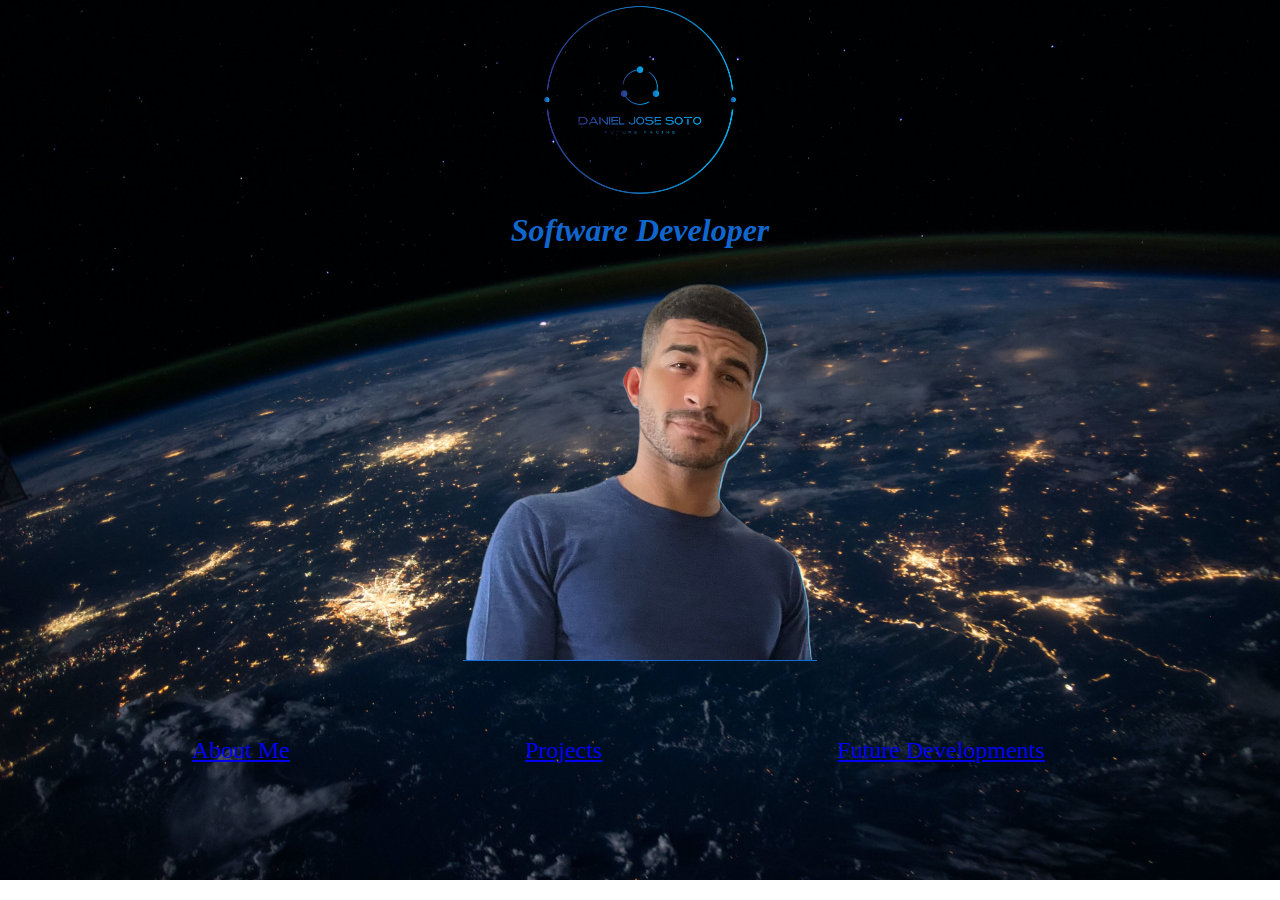
<file: index.html>
<!DOCTYPE html>
<html lang="en">
<head>
    <meta charset="UTF-8">
    <meta name="viewport" content="width=device-width, initial-scale=1.0">
    <link rel="stylesheet" href="/styles.css">
    <title>Daniel Soto</title>
</head>
<body>
    <header>
        <div class="pic"><a href="/index.html"><img src="/images/Color logo - no background.png" alt="picture of website logo"></a>
        </div>
    </header>
    <h1>
        <p>
        <i>Software Developer</i>
        </p>
    </h1>
    <p id="pic2"><img src="/images/Untitled.png" alt="picture of me"></p>
        <nav>
        <ul class="nav-heads" style="color:rgba(33, 134, 248, 0.87)">
            <li class="head"><a href="/about.html">About Me</a></li>
            <li class="head"><a href="/projects.html">Projects</a></li>
            <li class="head"><a href="/future.html">Future Developments</a></li>
        </ul>
        </nav>
    <footer>
        <p>
        
        </p>
    </footer>
</body>
</html>
</file>
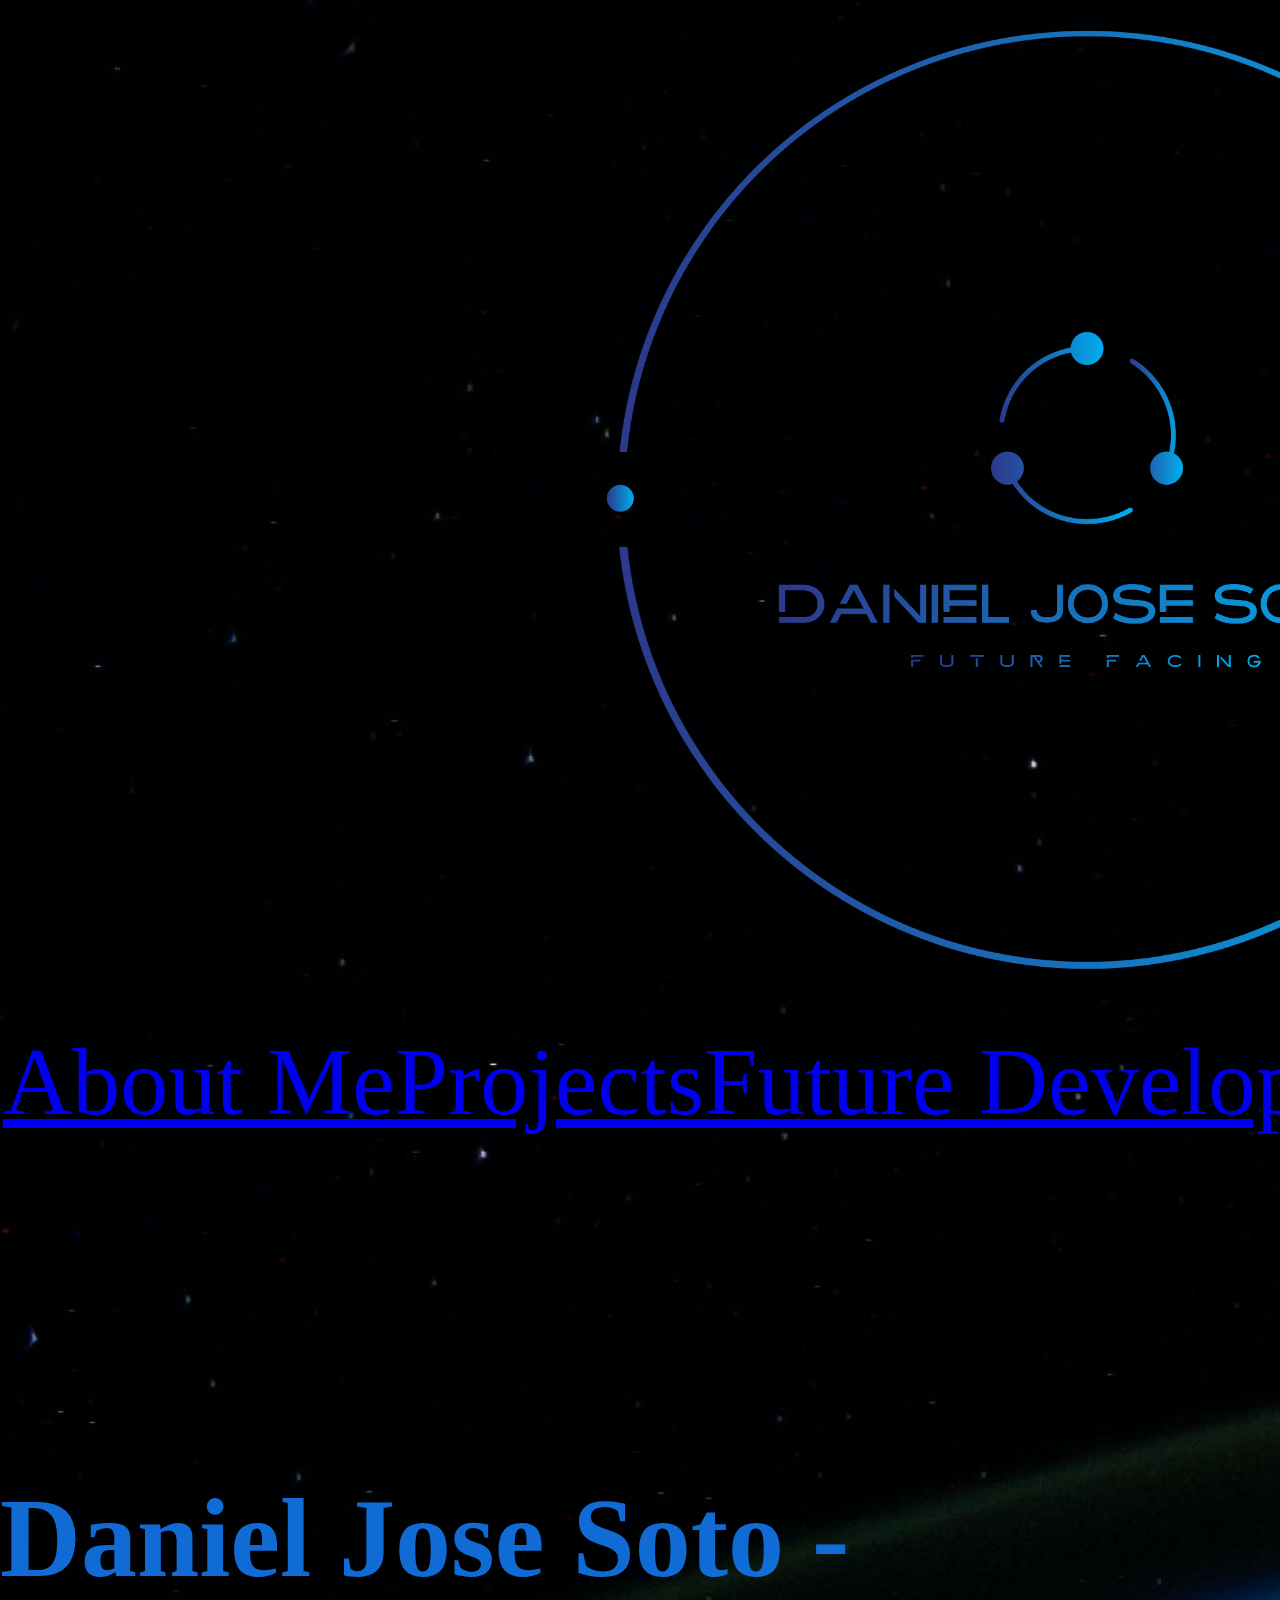
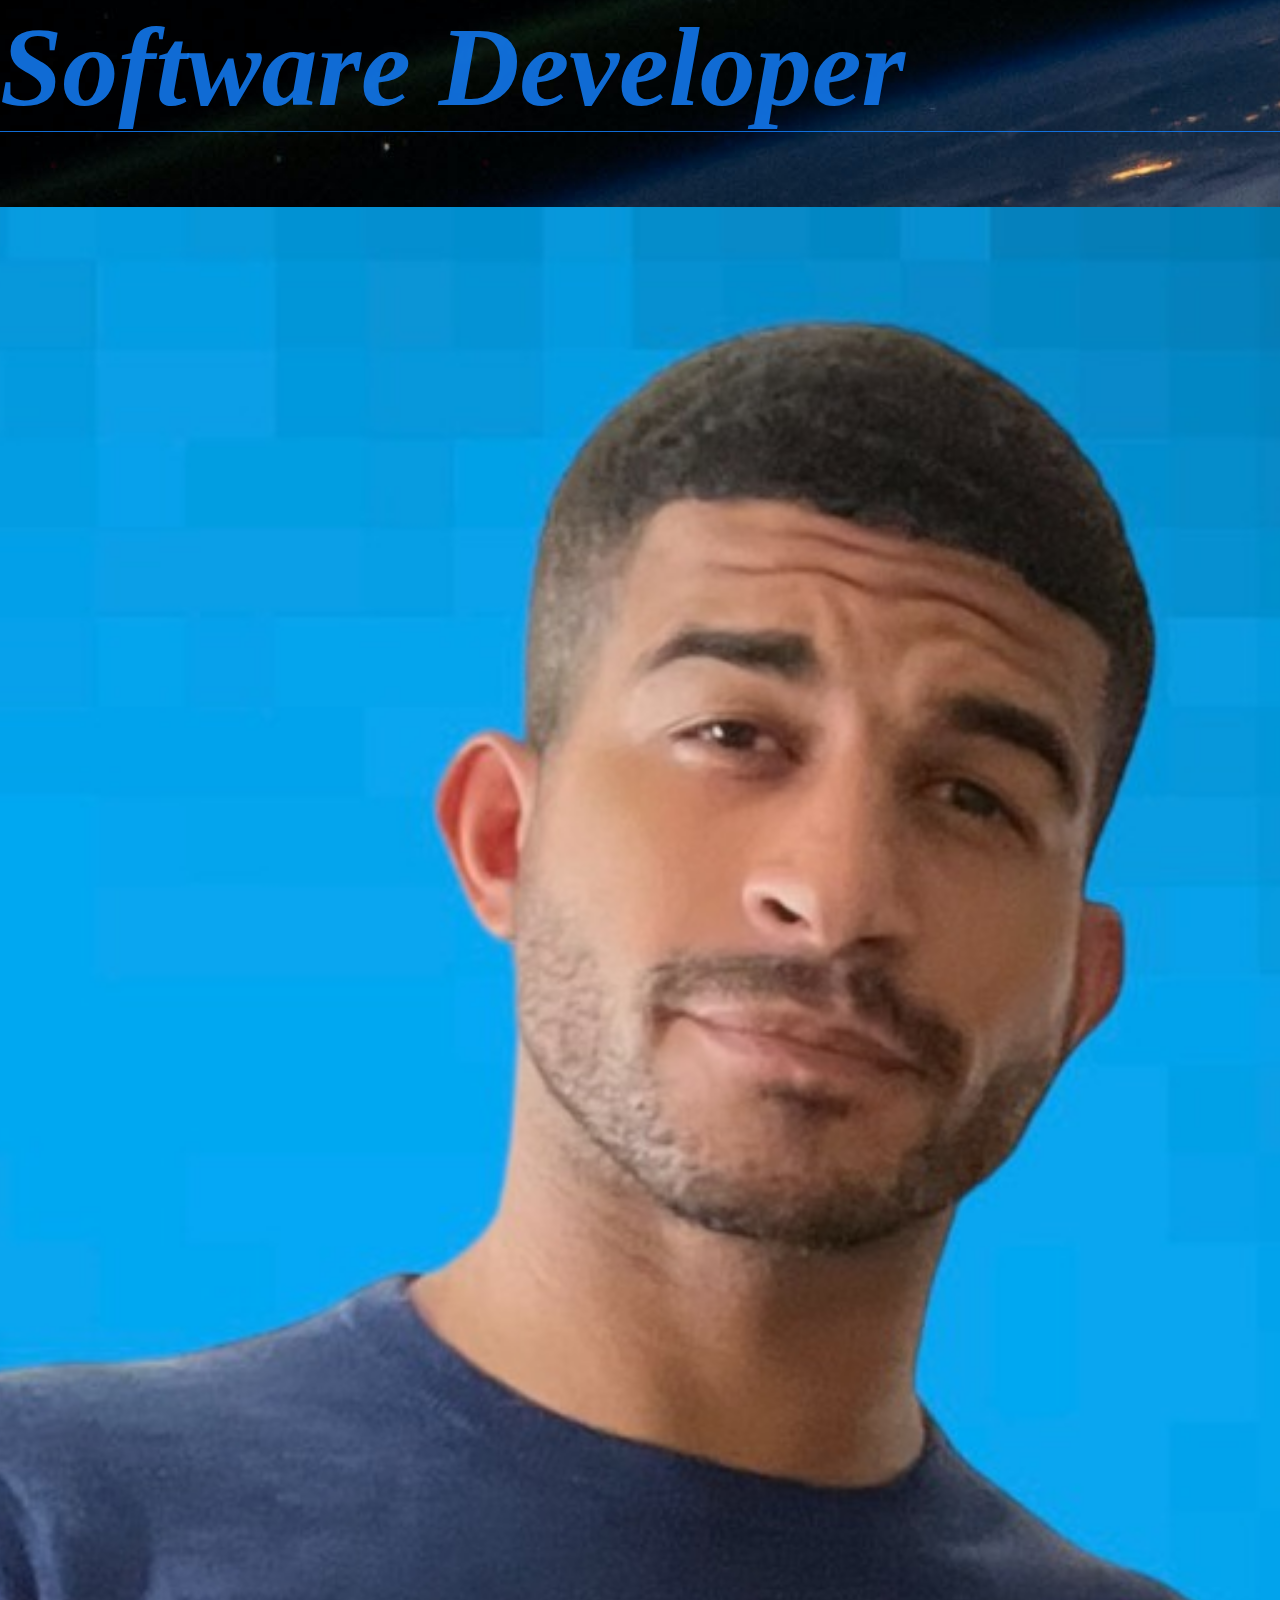
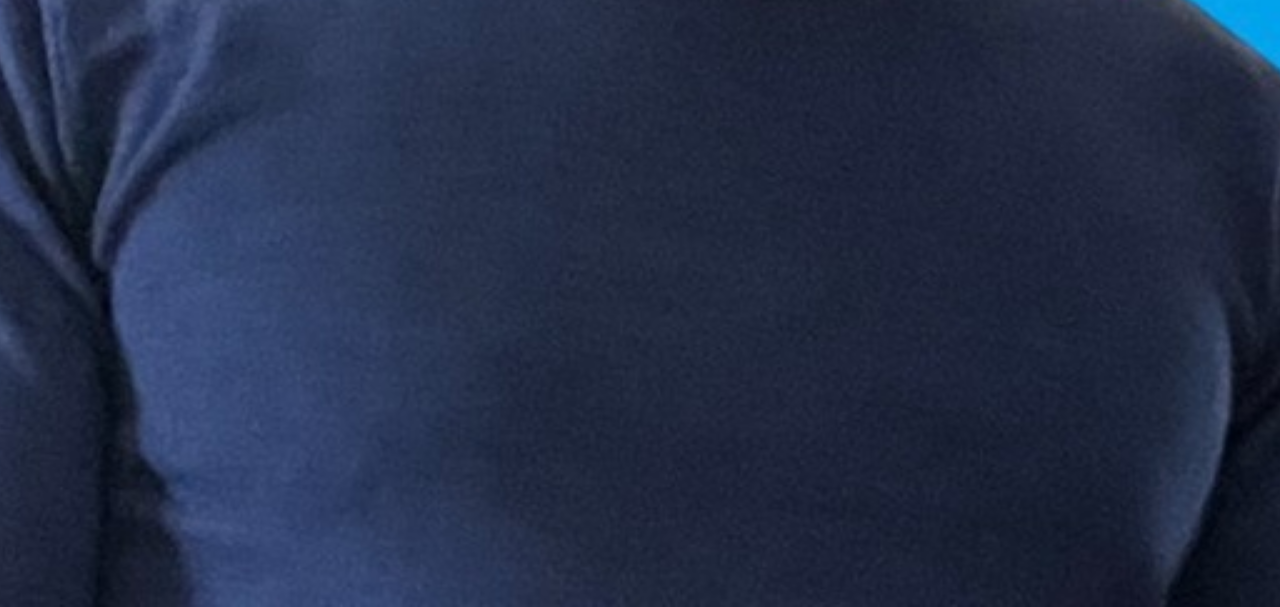
<file: portfolio/index.html>
<!DOCTYPE html>
<html lang="en">
<head>
    <meta charset="UTF-8">
    <meta name="viewport" content="width=device-width, initial-scale=1.0">
    <link rel="stylesheet" href="/portfolio/styles.css">
    <title>Daniel Soto</title>
</head>
<body>
    <header>
        <div class="pic"><a href="/portfolio/index.html"><img src="/images/Color logo - no background.png" alt="picture of website logo"></a>
        </div>
    </header>
        <nav>
        <ul class="nav-heads" style="color:rgba(33, 134, 248, 0.87)">
            <li class="head"><a href="/about.html">About Me</a></li>
            <li class="head"><a href="/projects.html">Projects</a></li>
            <li class="head"><a href="/future.html">Future Developments</a></li>
        </ul>
        </nav>
    <h1>
        <p>
        Daniel Jose Soto - <i>Software Developer</i>
        </p>
    </h1>
    <p id="pic2"><img src="/images/me.jpg" alt="picture of me"></p>
    <footer>
        <p>

        </p>
    </footer>
</body>
</html>
</file>
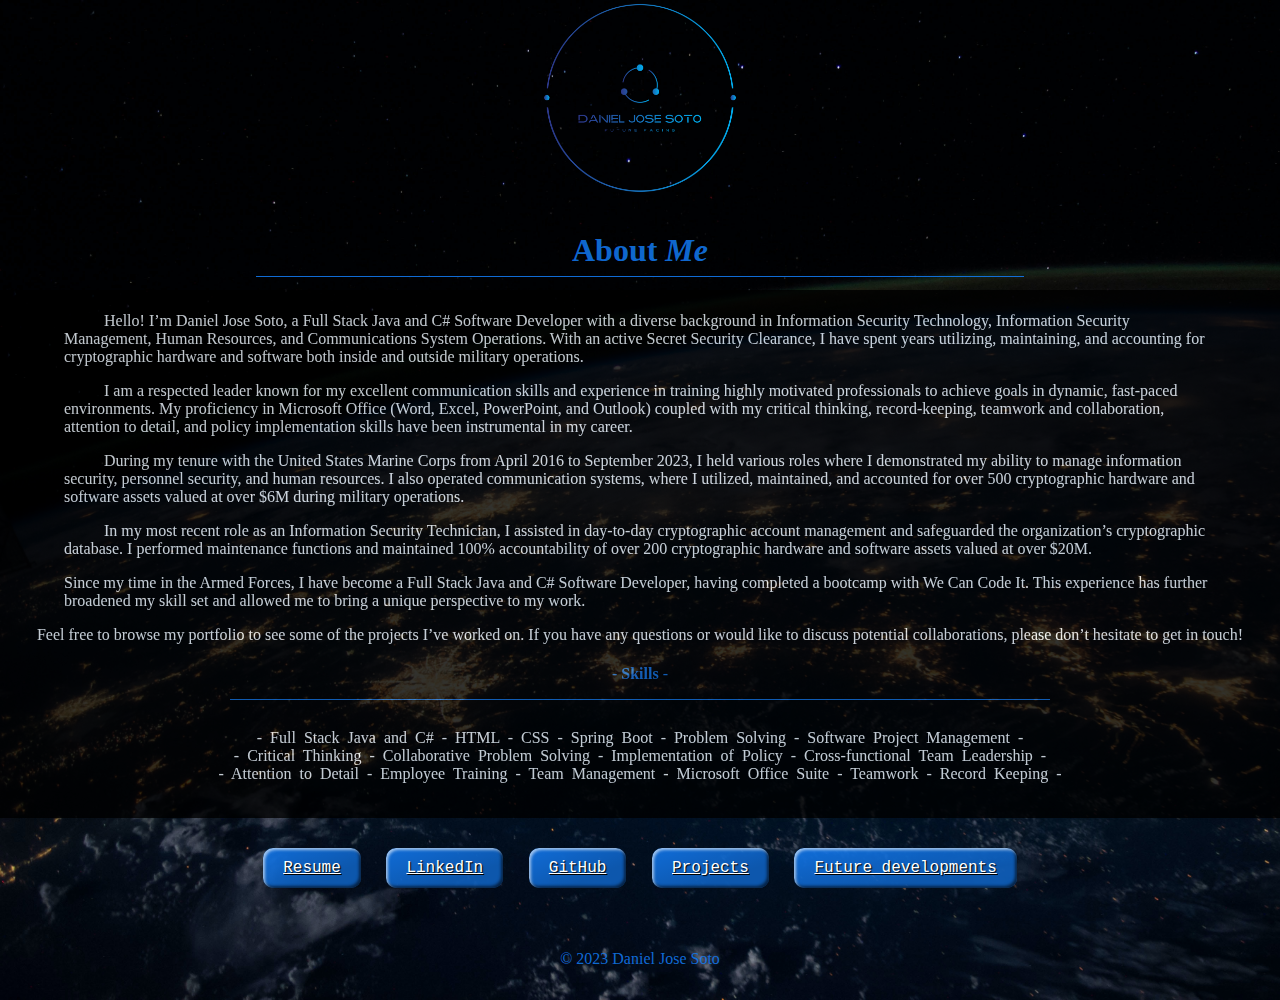
<file: about.html>
<!DOCTYPE html>
<html lang="en">
<head>
    <meta charset="UTF-8">
    <meta name="viewport" content="width=device-width, initial-scale=1.0">
    <link rel="stylesheet" href="/about-style/style.css">
    <title>Daniel Soto</title>
</head>
<body>
    <header>
        <div class="container">
            <div class="pic"><a href="/"><img src="/images/Color logo - no background.png" alt="picture of website logo"></a>
            </div>
        </div>
    </header>
    <h1>
    <div class="h">
        <p>
            About <em>Me</em>
        </p>
    </div>
    </h1>
    <div class="border"></div>
    <div class="about">
    <p class="indent" style="padding-left: 5%; padding-right: 5%;">Hello! I’m Daniel Jose Soto, a Full Stack Java and C# Software Developer with a diverse background in Information Security Technology, Information Security Management, Human Resources, and Communications System Operations. With an active Secret Security Clearance, I have spent years utilizing, maintaining, and accounting for cryptographic hardware and software both inside and outside military operations. <br></p>
    <p class="indent" style="padding-left: 5%; padding-right: 5%;">I am a respected leader known for my excellent communication skills and experience in training highly motivated professionals to achieve goals in dynamic, fast-paced environments. My proficiency in Microsoft Office (Word, Excel, PowerPoint, and Outlook) coupled with my critical thinking, record-keeping, teamwork and collaboration, attention to detail, and policy implementation skills have been instrumental in my career. <br></p>
    <p class="indent" style="padding-left: 5%; padding-right: 5%;">During my tenure with the United States Marine Corps from April 2016 to September 2023, I held various roles where I demonstrated my ability to manage information security, personnel security, and human resources. I also operated communication systems, where I utilized, maintained, and accounted for over 500 cryptographic hardware and software assets valued at over $6M during military operations. <br></p>
    <p class="indent" style="padding-left: 5%; padding-right: 5%;">In my most recent role as an Information Security Technician, I assisted in day-to-day cryptographic account management and safeguarded the organization’s cryptographic database. I performed maintenance functions and maintained 100% accountability of over 200 cryptographic hardware and software assets valued at over $20M. <br></p>
    <p style="padding-left: 5%; padding-right: 5%;;">Since my time in the Armed Forces, I have become a Full Stack Java and C# Software Developer, having completed a bootcamp with We Can Code It. This experience has further broadened my skill set and allowed me to bring a unique perspective to my work. <br></p>
    <p style="text-align: center; ">Feel free to browse my portfolio to see some of the projects I’ve worked on. If you have any questions or would like to discuss potential collaborations, please don’t hesitate to get in touch!</p>
    <p style="text-align: center; padding-top: 0.4%; color: rgba(18, 123, 243, 0.87);"> - <strong>Skills</strong> - </p><p style="border-bottom: 1px solid rgba(18, 123, 243, 0.87);margin-left: 18%; margin-right: 18%;"></p>
    <p style="word-spacing: 4px; text-align: center; padding-top: 1%;">- Full Stack Java and C# - HTML - CSS - Spring Boot - Problem Solving - Software Project Management - <br> - Critical Thinking - Collaborative Problem Solving - Implementation of Policy - Cross-functional Team Leadership - <br> - Attention to Detail - Employee Training - Team Management - Microsoft Office Suite - Teamwork - Record Keeping - </p>
    </div>
    <nav>
        <div class="buttons">
                <a href="/Resume.pdf" class="button1" download>Resume</a>
                <a href="https://www.linkedin.com/in/daniel-soto-589j/" target="_blank" class="button2">LinkedIn</a>
                <a href="https://github.com/SotoDanielJ" target="_blank" class="button3">GitHub</a>
                <a href="/projects.html" class="button4">Projects</a>
                <a href="/future.html" class="button5">Future developments</a>
            </div>
        </nav>
    <footer>
            <p>
                &copy; 2023 Daniel Jose Soto
            </p>
    </footer>
</body>
</html>
</file>
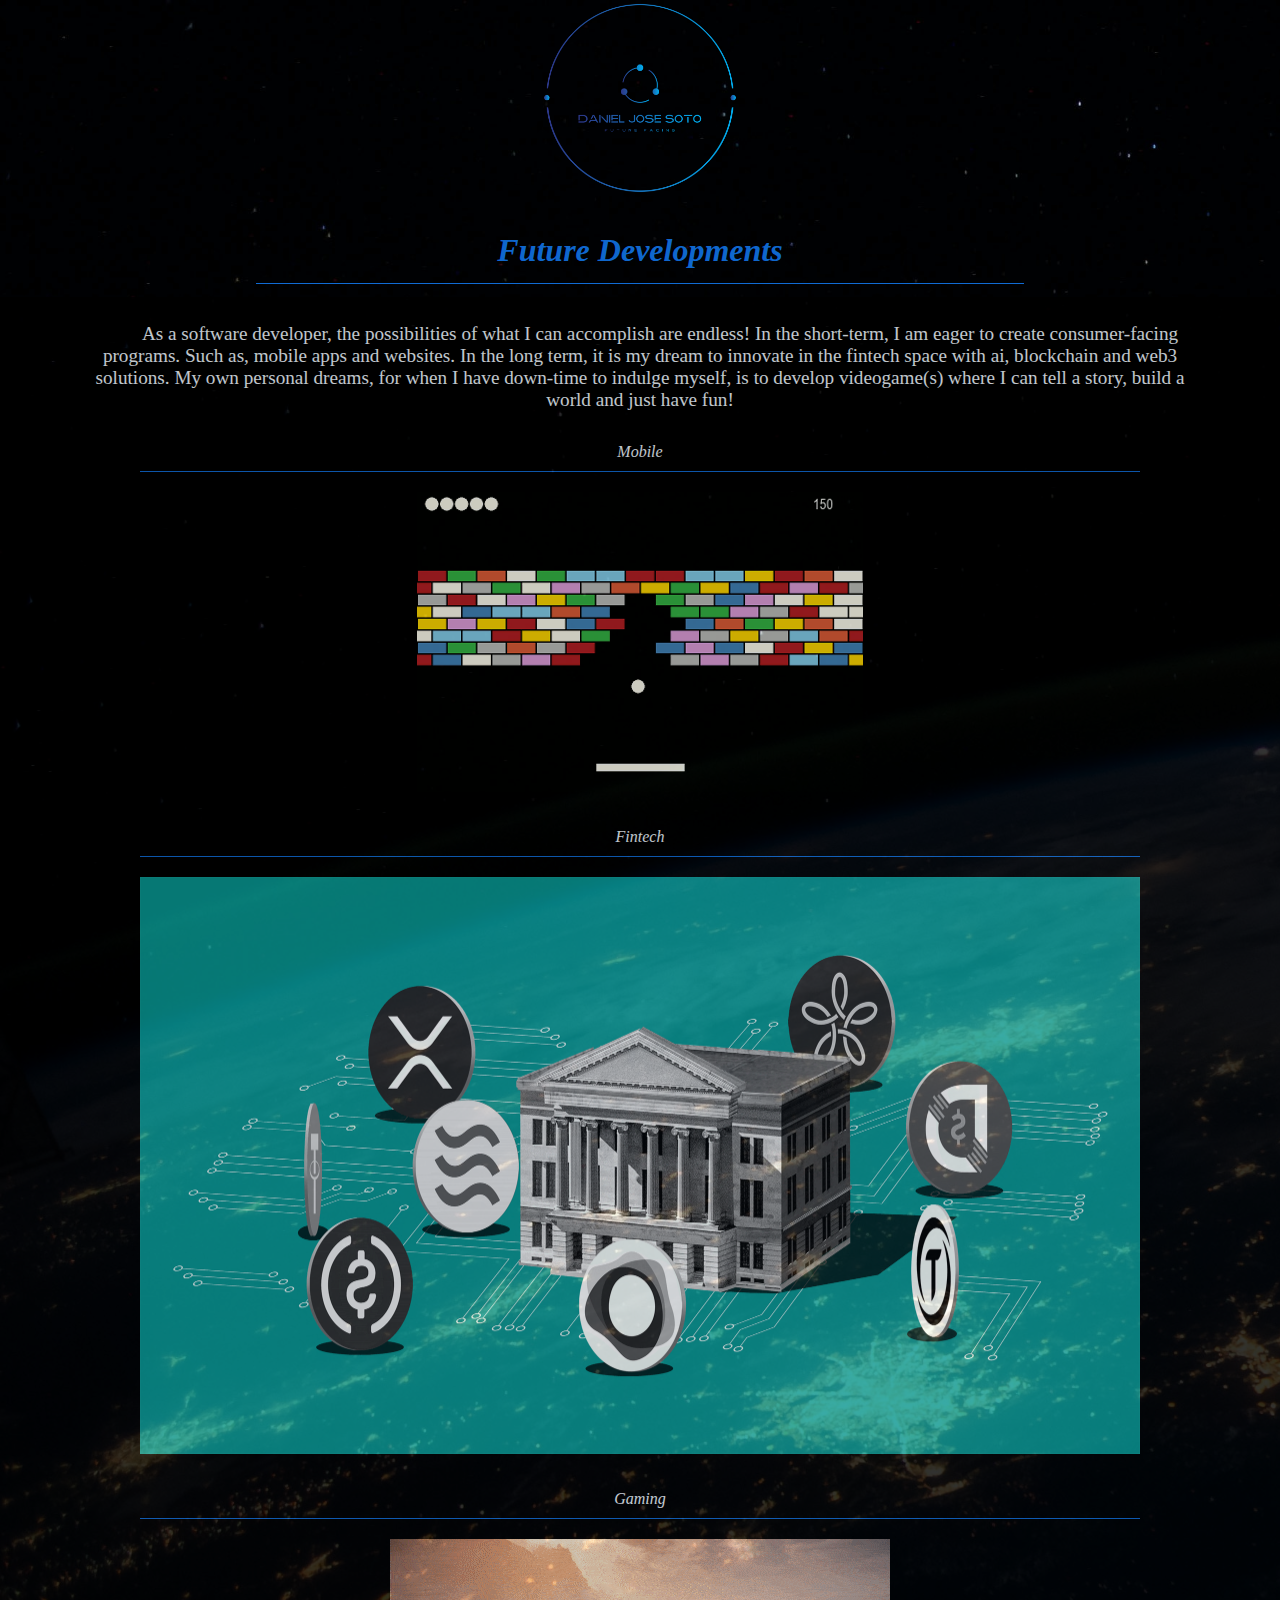
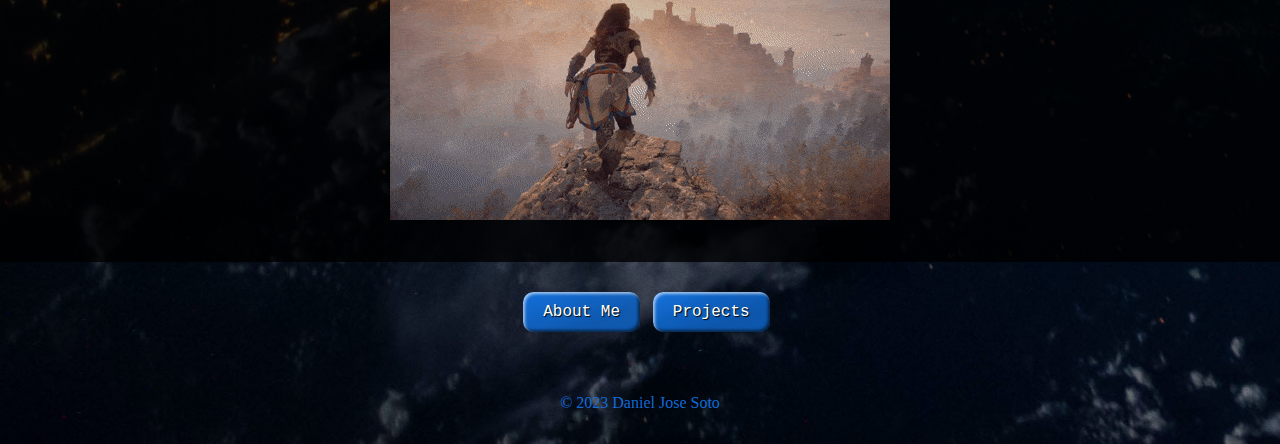
<file: future.html>
<!DOCTYPE html>
<html lang="en">

<head>
    <meta charset="UTF-8">
    <meta name="viewport" content="width=device-width, initial-scale=1.0">
    <link rel="stylesheet" href="/future-style/style.css">
    <title>Daniel Soto</title>
</head>

<body>
    <header>
        <div class="container">
            <div class="pic"><a href="/index.html"><img src="/images/Color logo - no background.png"
                        alt="picture of website logo"></a>
            </div>
        </div>
    </header>
    <h1>
        <div class="h">
            <p>
                <i>Future Developments</i>
            </p>
        </div>
    </h1>
    <div class="border"></div>
    <div class="future">
        <p class="indent" style="font-size: 1.2rem; margin-left: 5%; margin-right: 5%; text-align: center; margin-top: 0; margin-bottom: 1%;">
            As a software developer, the possibilities of what I can accomplish are endless! In the short-term, I am eager to create consumer-facing programs. Such as, mobile apps and websites. In the long term, it is my dream to innovate in the fintech space with ai, blockchain and web3 solutions. My own personal dreams, for when I have down-time to indulge myself, is to develop videogame(s) where I can tell a story, build a world and just have fun!
        </p>
        <div class="f">
            <p class="fp">
                <i class="fi">Mobile</i>
                <img src="/images/breakout-game-gif.gif" alt="block breaker game">
            </p>
            <p class="fp">
                <i class="fi">Fintech</i>
                <img src="/images/cryptocurrency-development-company.gif" alt="cryptocurrencies spinning around a bank">
            </p>
            <p class="fp">
                <i class="fi">Gaming</i>
                <img src="/images/giphy.gif" alt="woman on a mountain looking at horizon">
            </p>
        </div>
    </div>
    <nav>
        <div class="buttons">
            <button class="button1 styled" onclick="window.location.href='/about.html'">About Me</button>
            <button class="button2 styled" onclick="window.location.href='/projects.html'">Projects</button>
        </div>
    </nav>
    <footer>
        <p>
            &copy; 2023 Daniel Jose Soto
        </p>
    </footer>
</body>

</html>
</file>
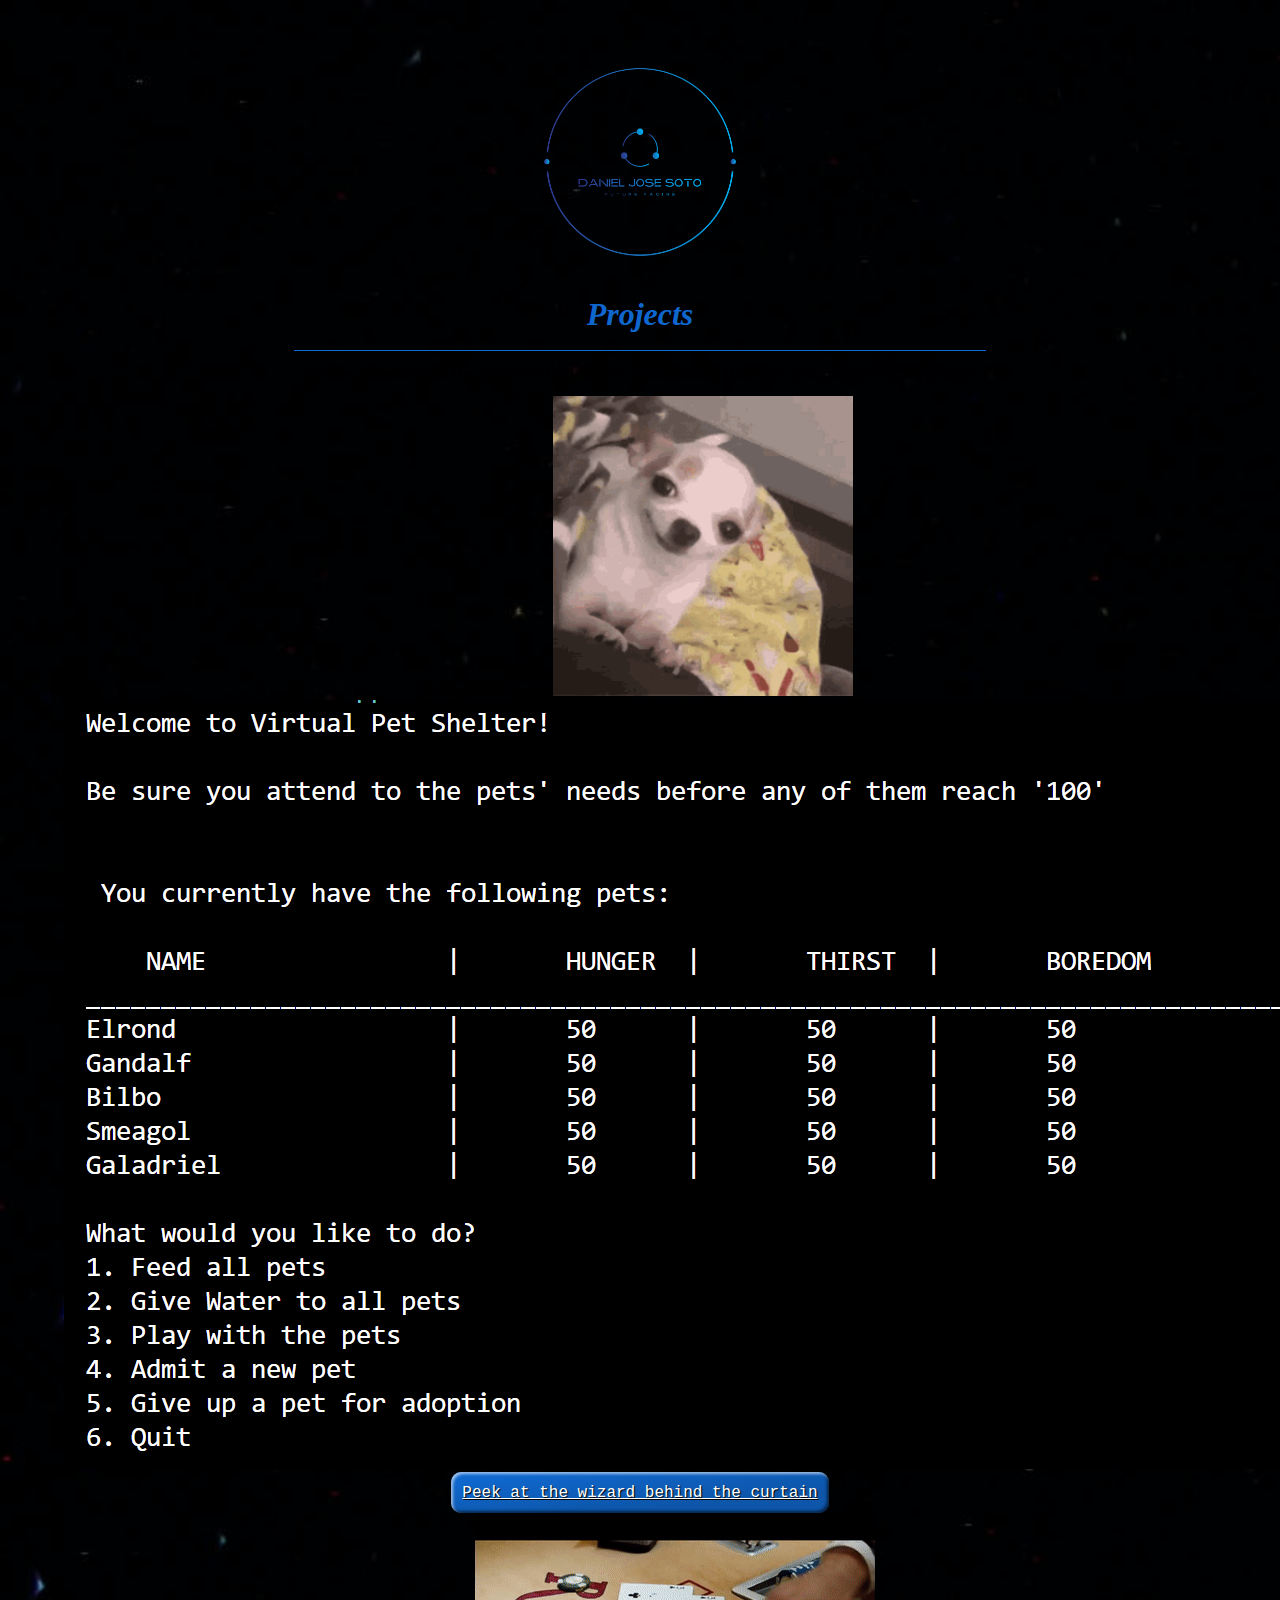
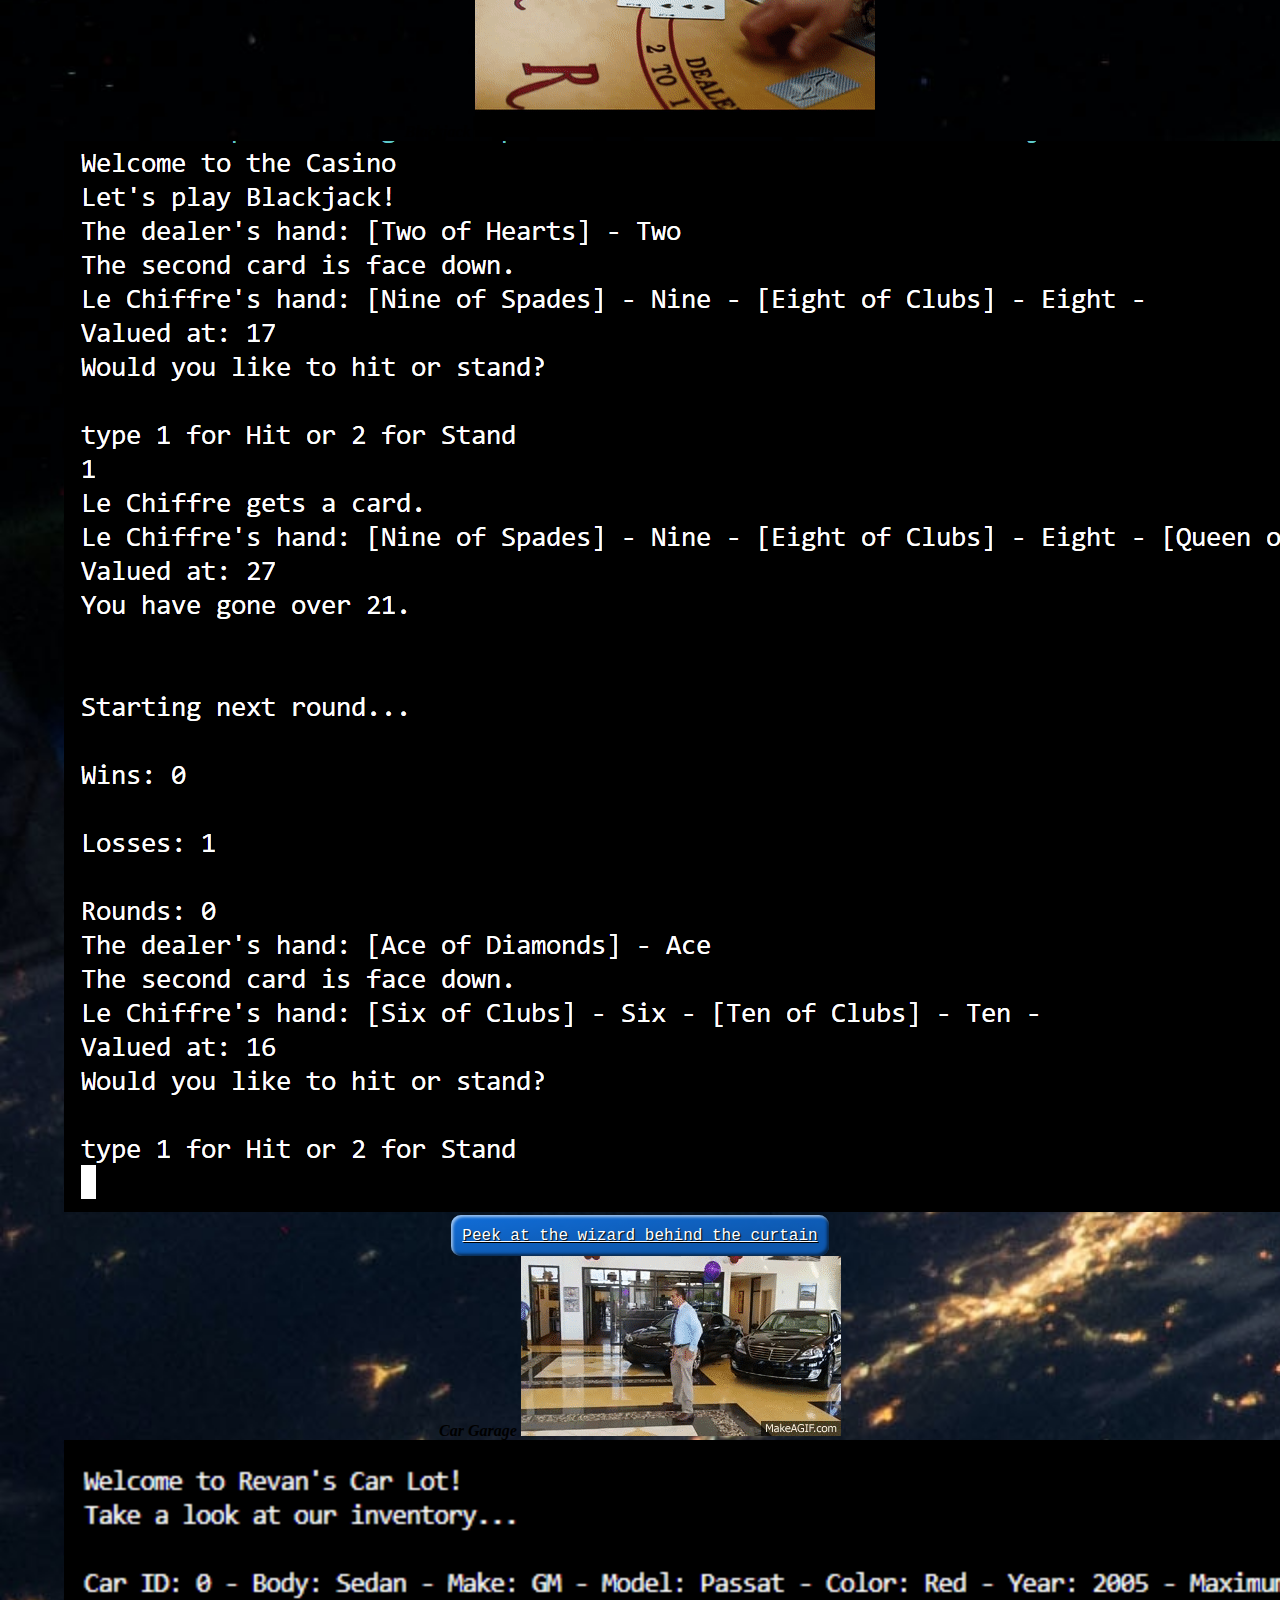
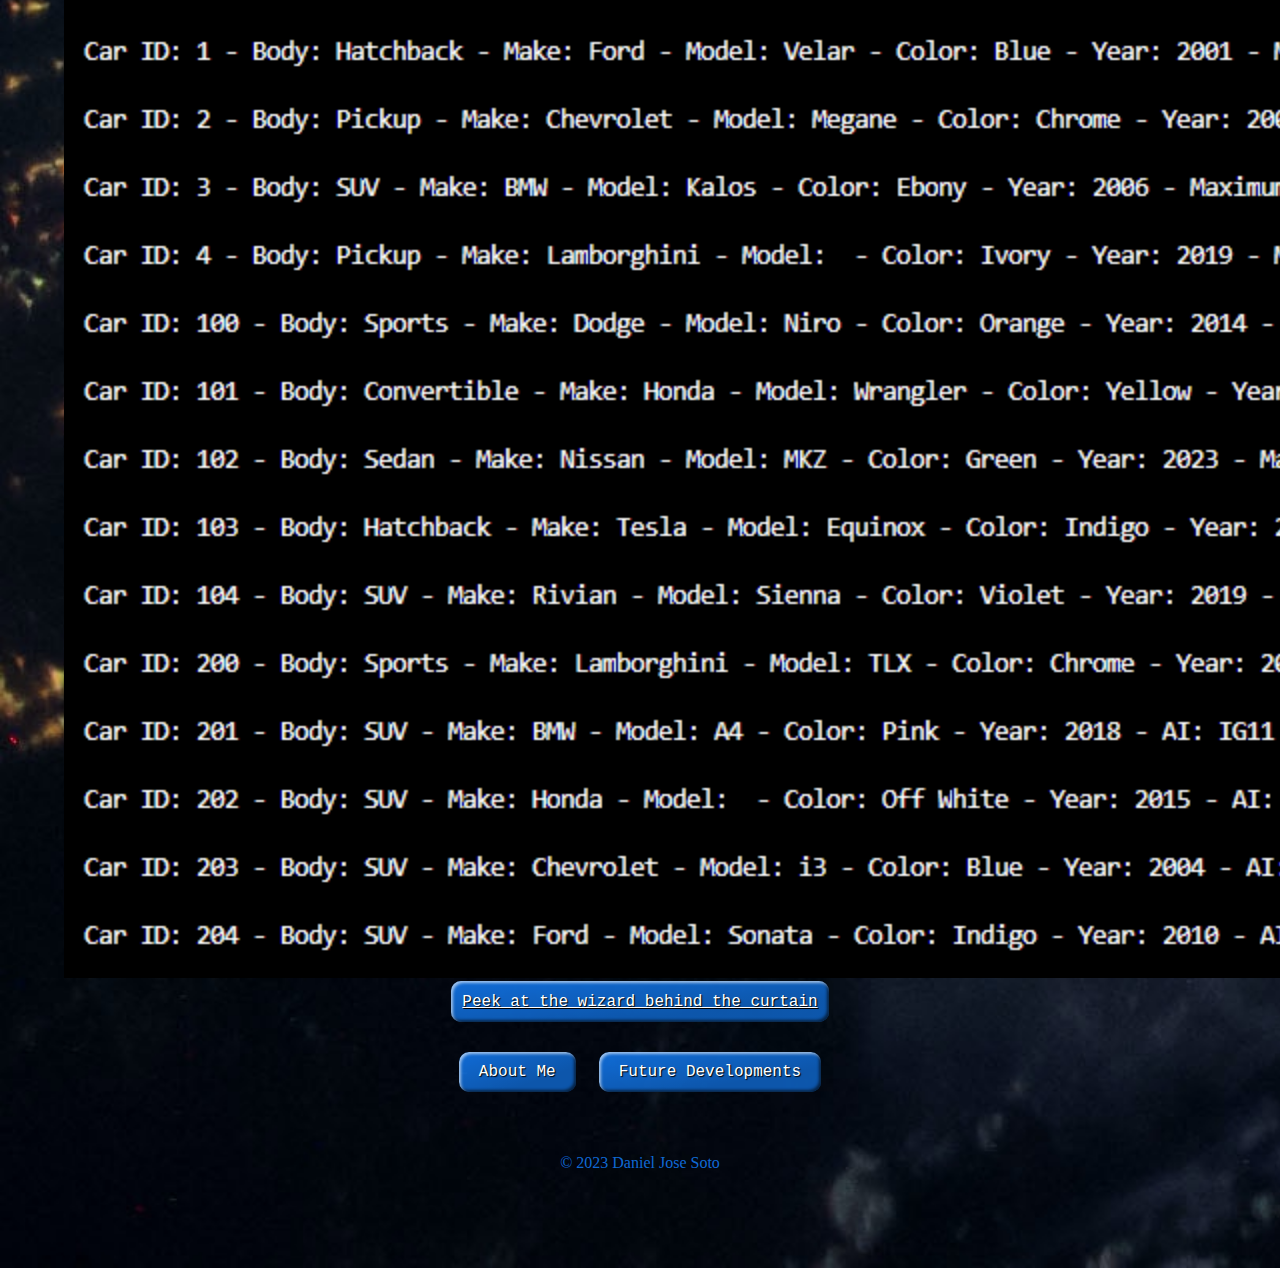
<file: projects.html>
<!DOCTYPE html>
<html lang="en">

<head>
    <meta charset="UTF-8">
    <meta name="viewport" content="width=device-width, initial-scale=1.0">
    <link rel="stylesheet" href="/projects-style/style.css">
    <title>Daniel Soto</title>
</head>

<body>
    <header>
        <div class="container">
            <div class="pic"><a href="/index.html"><img src="/images/Color logo - no background.png"
                        alt="picture of website logo"></a>
            </div>
        </div>
    </header>
    <h1>
        <div class="h">
            <p>
                <i>Projects</i>
            </p>
        </div>
    </h1>
    <div class="border"></div>
    <article class="future">
        <p style="font-size: 1.2rem; margin-left: 5%; margin-right: 5%; text-align: center; margin-top: 0; margin-bottom: 1%;">
            Below are some of the projects that I have made using the Java programming language!
        </p>
        <div class="f">
            <article class="fp">
                <i class="fi"><strong>Virtual Pet Shelter</strong></i>
                <img src="/images/virtual-pet.gif" alt="a smiling chihuahua" style="height: 300px;">
                <img src="/images/virtual-pet.png" alt="terminal output of Virtual Pet Shelter program">
                <a href="https://github.com/SotoDanielJ/Virtual-Pet-Shelter" target="_blank"
                class="button">Peek at the wizard behind the curtain</a>
            </article>
            <article class="fp">
                <i class="fi"><strong>Blackjack</strong></i>
                <img src="/images/blackjack.gif" alt="a dealer and a confused casino patron">
                <img src="/images/blackjack.png" alt="terminal output of blackjack program">
                <a href="https://github.com/SotoDanielJ/Blackjack" target="_blank"
                class="button">Peek at the wizard behind the curtain</a>
            </article>
            <article class="fp">
                <i class="fi"><strong>Car Garage</strong></i>
                <img src="/images/garage.gif" alt="a dancing car salesman">
                <div class="scrollg">
                    <img src="/images/garage.png" alt="terminal output of Car Garage program" style="object-fit: contain; zoom: 200%;">
                </div><a href="https://github.com/SotoDanielJ/Car-Garage" target="_blank"
                class="button">Peek at the wizard behind the curtain</a>
            </article>
        </div>
    </article>
    <nav>
        <div class="buttons">
            <button class="button1 styled" onclick="window.location.href='/about.html'">About Me</button>
            <button class="button2 styled" onclick="window.location.href='/future.html'">Future Developments</button>
        </div>
    </nav>
    <footer>
        <p>
            &copy; 2023 Daniel Jose Soto
        </p>
    </footer>
</body>

</html>
</file>
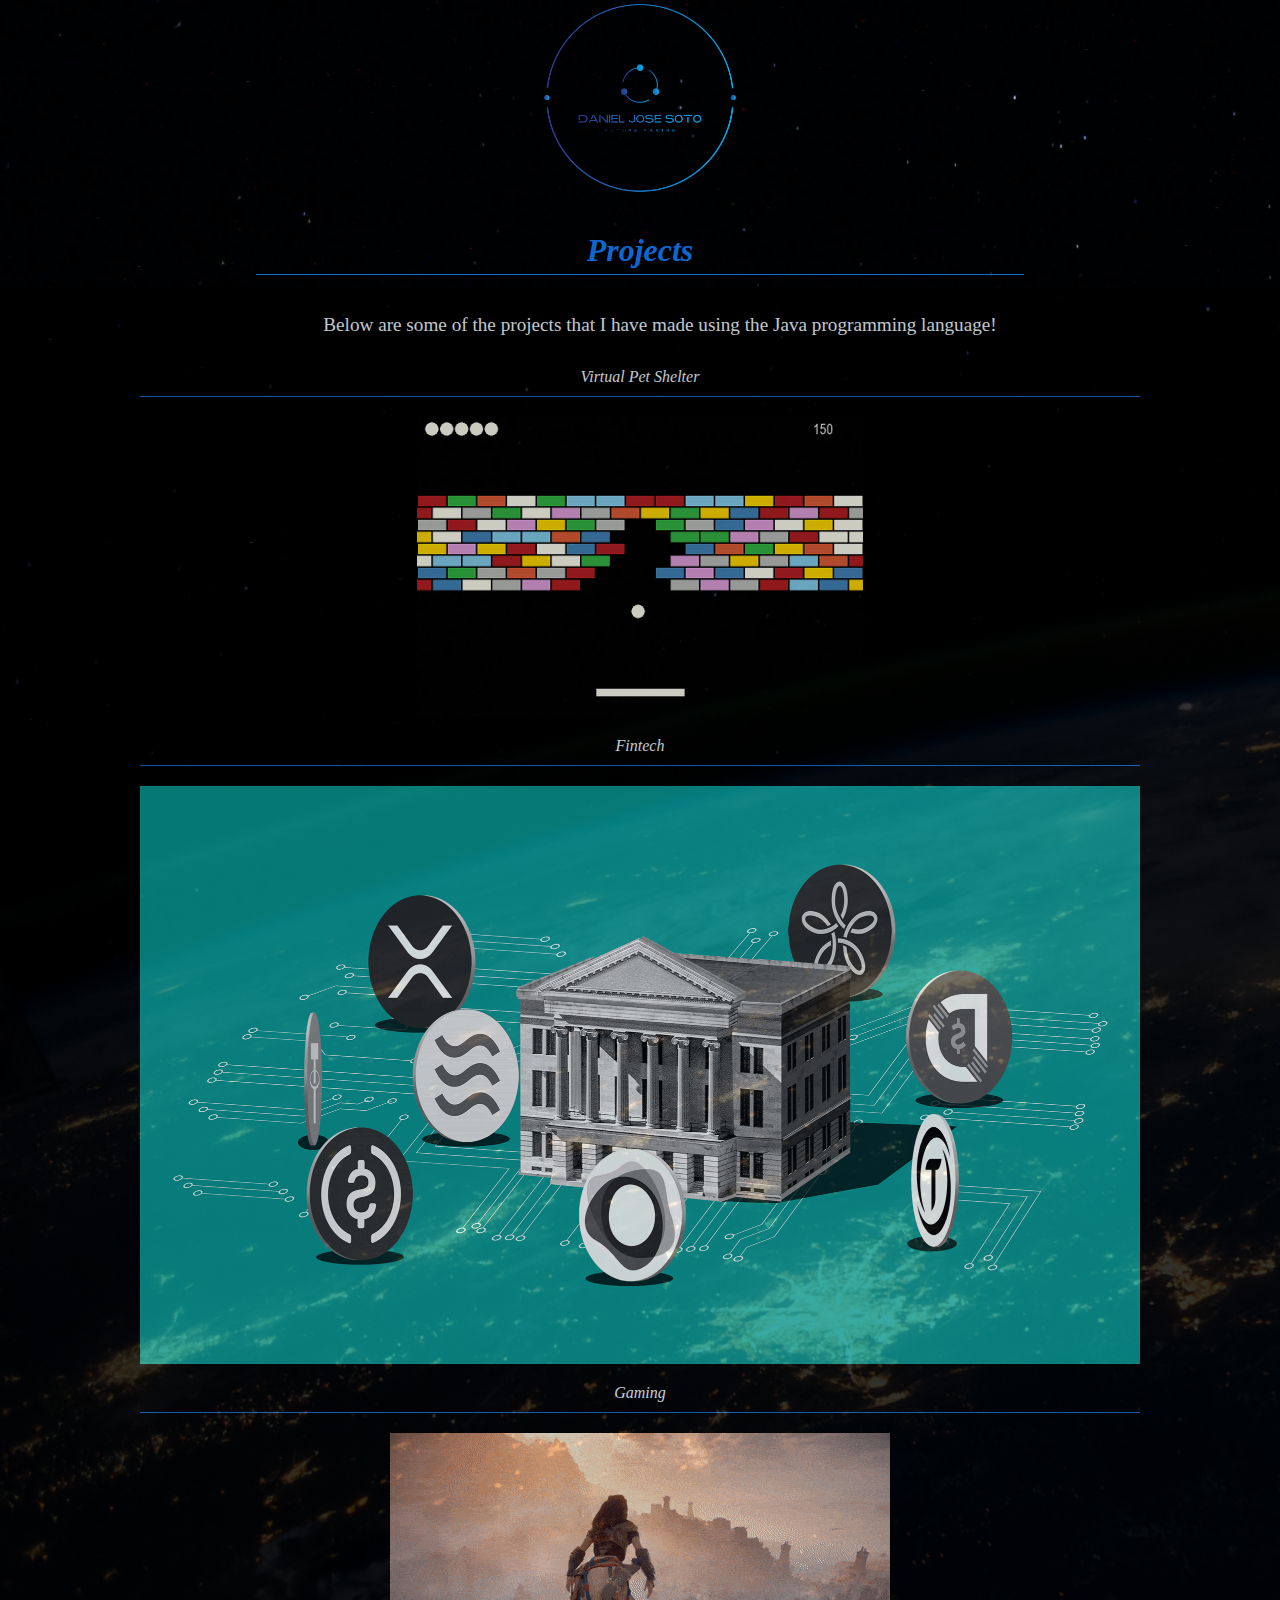
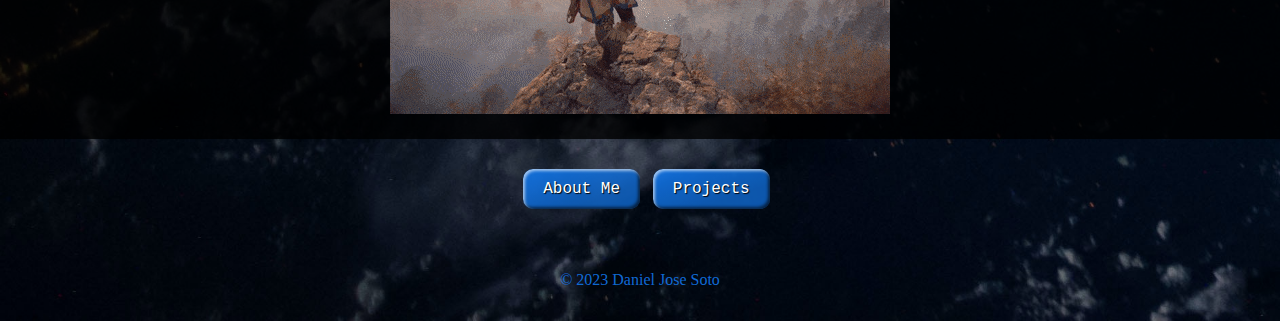
<file: projects2.html>
<!DOCTYPE html>
<html lang="en">

<head>
    <meta charset="UTF-8">
    <meta name="viewport" content="width=device-width, initial-scale=1.0">
    <link rel="stylesheet" href="/future-style/style.css">
    <title>Daniel Soto</title>
</head>

<body>
    <header>
        <div class="container">
            <div class="pic"><a href="/index.html"><img src="/images/Color logo - no background.png"
                        alt="picture of website logo"></a>
            </div>
        </div>
    </header>
    <h1>
        <div class="h">
            <p>
                <i>Projects</i>
            </p>
        </div>
    </h1>
    <div class="border"></div>
    <article class="future">
        <p class="indent" style="font-size: 1.2rem; margin-left: 5%; margin-right: 5%; text-align: center; margin-top: 0; margin-bottom: 1%;">
            Below are some of the projects that I have made using the Java programming language!
        </p>
        <div class="f">
            <article class="fp">
                <i class="fi">Virtual Pet Shelter</i>
                <img src="/images/breakout-game-gif.gif" alt="block breaker game">
            </article>
            <article class="fp">
                <i class="fi">Fintech</i>
                <img src="/images/cryptocurrency-development-company.gif" alt="cryptocurrencies spinning around a bank">
            </article>
            <article class="fp">
                <i class="fi">Gaming</i>
                <img src="/images/giphy.gif" alt="woman on a mountain looking at horizon">
            </article>
        </div>
    </article>
    <nav>
        <div class="buttons">
            <button class="button1 styled" onclick="window.location.href='/about.html'">About Me</button>
            <button class="button2 styled" onclick="window.location.href='/projects.html'">Projects</button>
        </div>
    </nav>
    <footer>
        <p>
            &copy; 2023 Daniel Jose Soto
        </p>
    </footer>
</body>

</html>
</file>
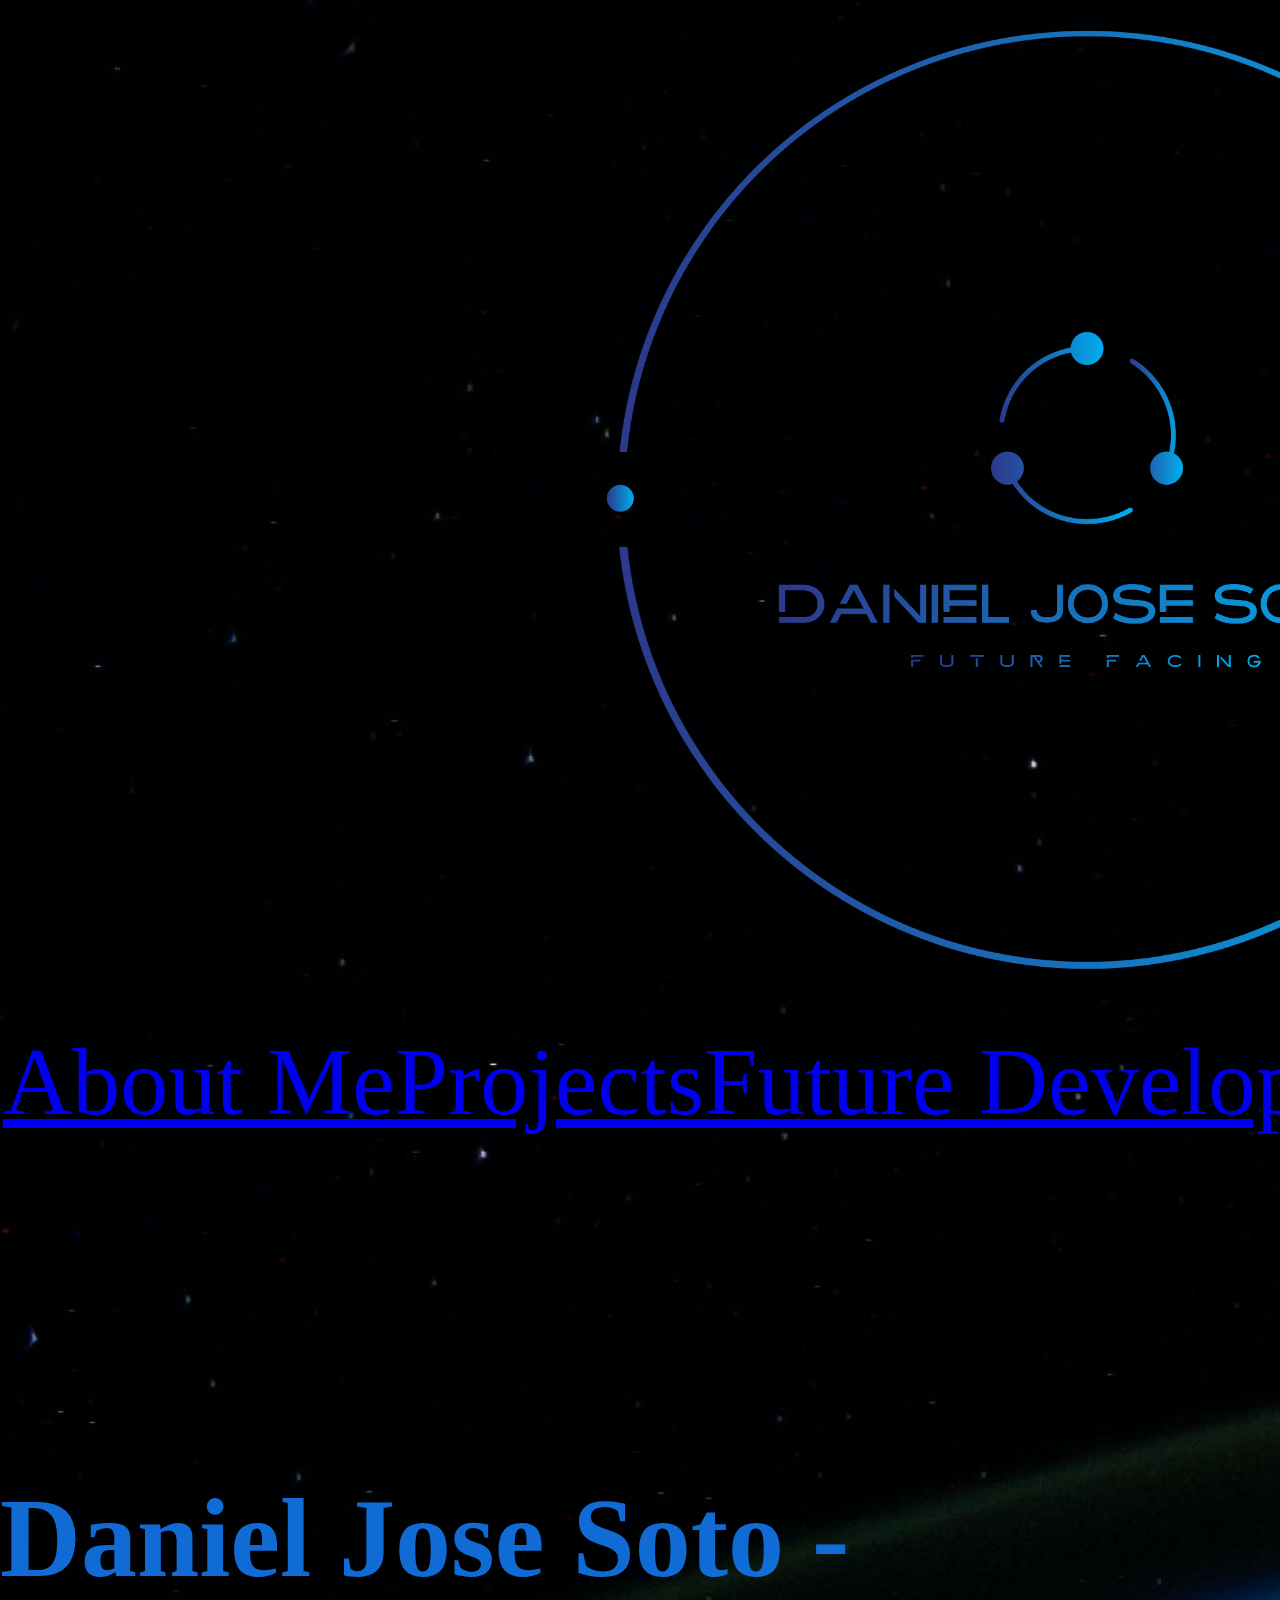
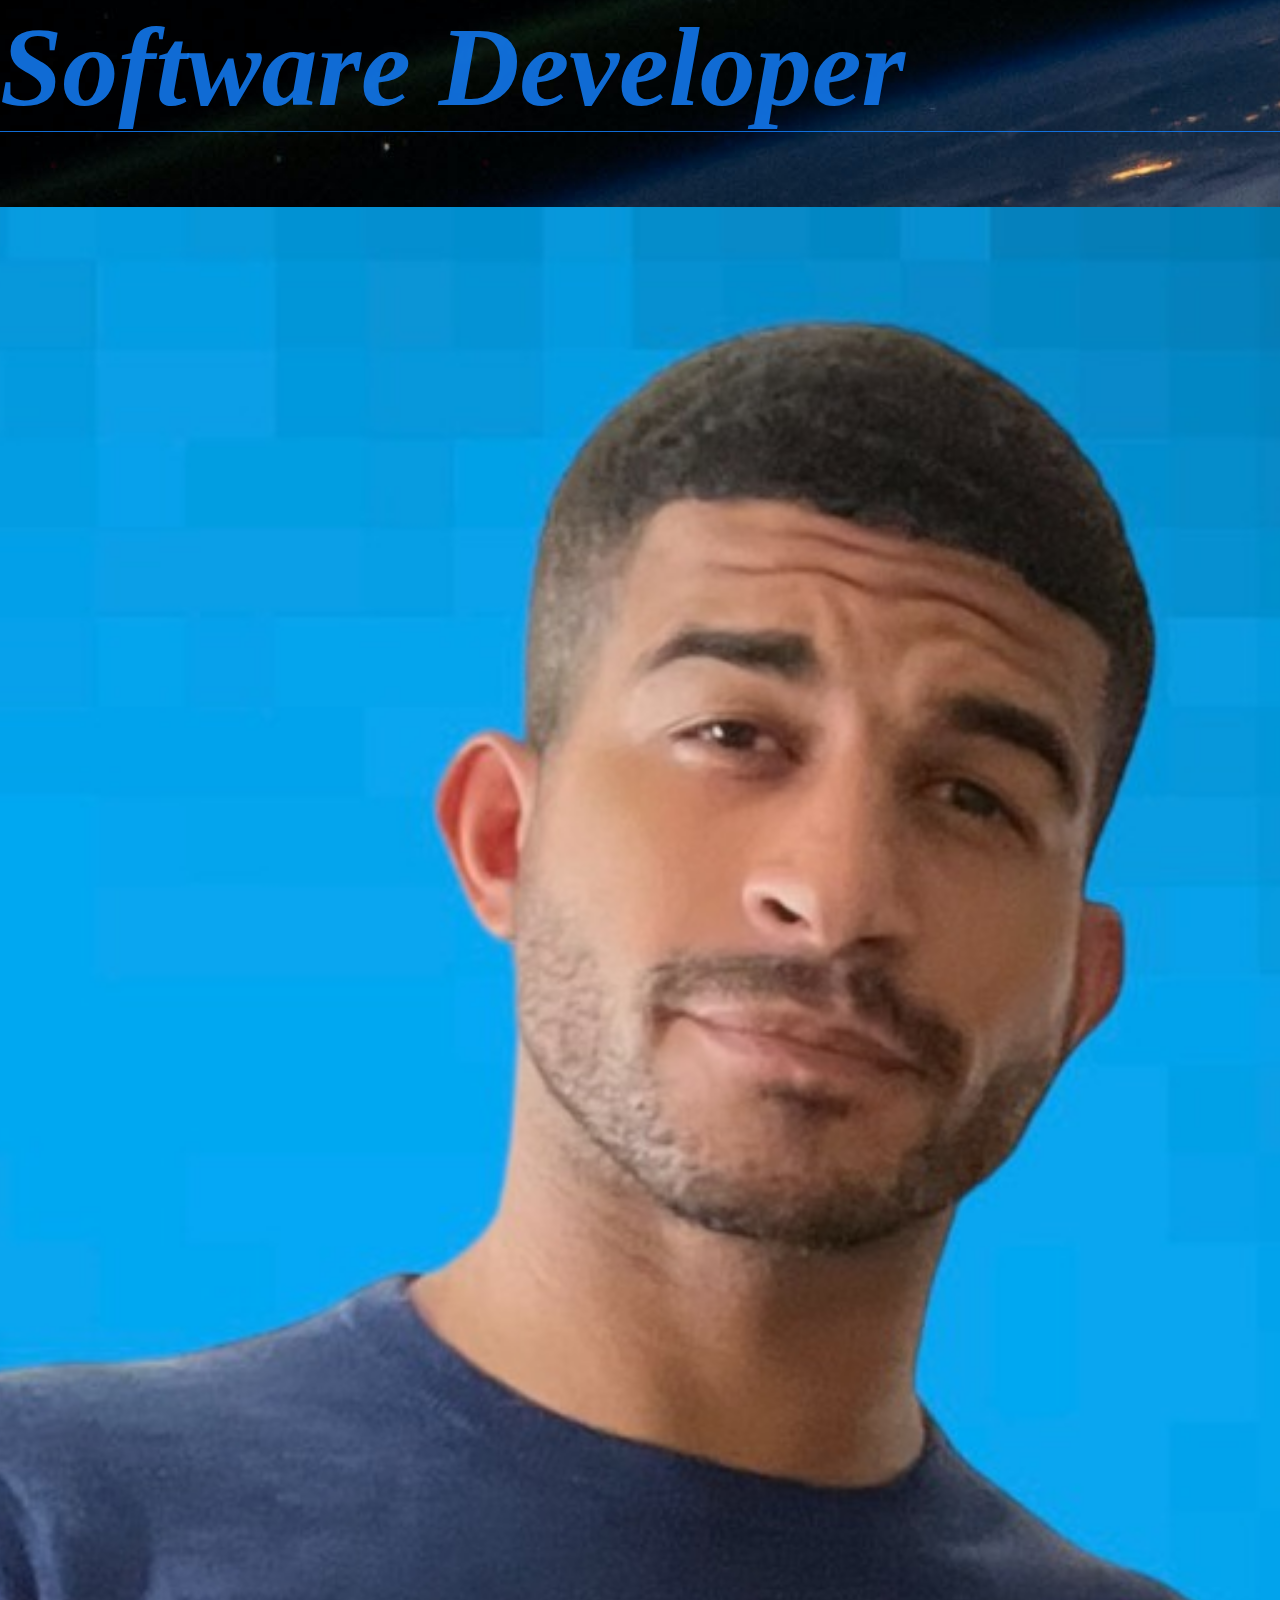
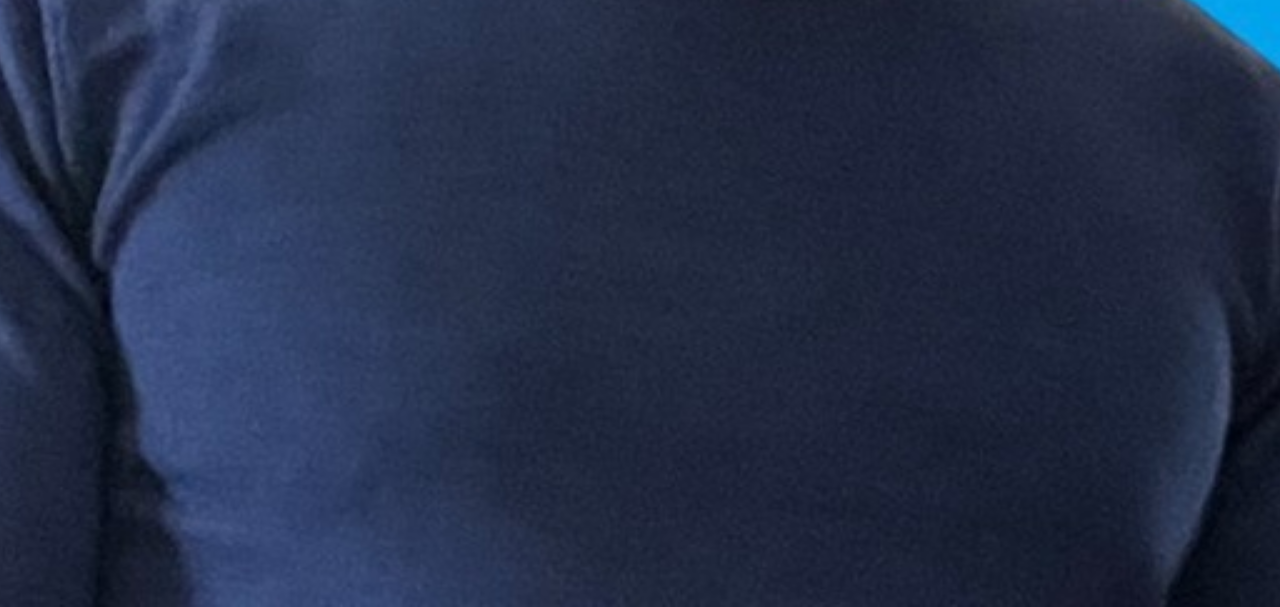
<file: portfolio/portfolio.html>
<!DOCTYPE html>
<html lang="en">
<head>
    <meta charset="UTF-8">
    <meta name="viewport" content="width=device-width, initial-scale=1.0">
    <link rel="stylesheet" href="/portfolio/styles.css">
    <title>Daniel Soto</title>
</head>
<body>
    <header>
        <div class="pic"><a href="/portfolio/portfolio.html"><img src="/images/Color logo - no background.png" alt="picture of website logo"></a>
        </div>
    </header>
        <nav>
        <ul class="nav-heads" style="color:rgba(33, 134, 248, 0.87)">
            <li class="head"><a href="/about.html">About Me</a></li>
            <li class="head"><a href="/projects.html">Projects</a></li>
            <li class="head"><a href="/future.html">Future Developments</a></li>
        </ul>
        </nav>
    <h1>
        <p>
        Daniel Jose Soto - <i>Software Developer</i>
        </p>
    </h1>
    <p id="pic2"><img src="/images/me.jpg" alt="picture of me"></p>
    <footer>
        <p>

        </p>
    </footer>
</body>
</html>
</file>
<file: styles.css>
html{
    width: auto;
}
body{
    height: auto;
    box-sizing: border-box;
    margin: auto;
    background: url(/images/nasa-Q1p7bh3SHj8-unsplash.jpg) no-repeat;
    background-size: cover;
    width: auto;
    margin: 0;
}

.container {
    display: block;
    box-sizing: border-box;
    /* width: 75%; */
    margin-left: auto;
    margin-right: auto;
}

header{
    display: flex;
    justify-content: center;
    align-items: center;
    height: 200px;
}

a img{
    display: flex;
    justify-content: center;
    align-items: center;
    height: 200px;
}

nav{
    height: 60px
}
.nav-heads{
    display: flex;
    justify-content: center;
    align-items: start;
    list-style-type: none;
    padding-left: 15%;
    padding-top:6%;
    inline-size: auto;
    writing-mode: horizontal-tb;
    font-palette:rgba(33, 134, 248, 0.87);
    margin: 0;
}

.head{
    text-align: start;
    flex: 1;
    flex-basis: fit-content; 
    flex-direction: row;
    font-size: 1.5em;
    white-space: nowrap;
}

h1{
    color: rgba(18, 123, 243, 0.87);
    font-size: 2em;
    display: flex;
    align-items: center;
    justify-content: center;
    margin: 0;
    height: 60px;
    /* padding: 2%; */
}

#pic2{
    padding: 5%;
    display: flex;
    align-items: center;
    justify-content: center;
    height: 400px;
    margin: 0;
    padding: 0;
}
p img{
    height: 400px;
    border-bottom: 1px solid rgba(18, 123, 243, 0.87);
}

footer p{
    display: flex;
    padding-top: 10%;
    align-items: center;
    justify-content: center;
    color: rgba(18, 123, 243, 0.87);
    font-size: 1em;
}

.button1{
    position: absolute;
    left: 19%;
    padding-top:6%;
    inline-size: auto;
    cursor: pointer;
}
.button2{
    position: absolute;
    left: 44%;
    padding-top:6%;
    inline-size: auto;
    cursor: pointer;
}
.button3{
    position: absolute;
    left: 66%;
    padding-top:6%;
    inline-size: auto;
    cursor: pointer;
}
.button1 {
    border: 0;
    line-height: 2.5;
    padding: 0 20px;
    font-size: 1rem;
    text-align: center;
    color: #fff;
    text-shadow: 1px 1px 1px #000;
    border-radius: 10px;
    background-color: rgba(18, 123, 243, 0.87);
    background-image: linear-gradient(
      to top left,
      rgba(0, 0, 0, 0.2),
      rgba(0, 0, 0, 0.2) 30%,
      rgba(0, 0, 0, 0)
    );
    box-shadow:
      inset 2px 2px 3px rgba(255, 255, 255, 0.6),
      inset -2px -2px 3px rgba(0, 0, 0, 0.6);
  }
  
  .button1:hover {
    background-color: rgba(18, 123, 243, 0.87);
  }
  
  .button1:active {
    box-shadow:
      inset -2px -2px 3px rgba(255, 255, 255, 0.6),
      inset 2px 2px 3px rgba(0, 0, 0, 0.6);
  }
.button2 {
    border: 0;
    line-height: 2.5;
    padding: 0 20px;
    font-size: 1rem;
    text-align: center;
    color: #fff;
    text-shadow: 1px 1px 1px #000;
    border-radius: 10px;
    background-color: rgba(18, 123, 243, 0.87);
    background-image: linear-gradient(
      to top left,
      rgba(0, 0, 0, 0.2),
      rgba(0, 0, 0, 0.2) 30%,
      rgba(0, 0, 0, 0)
    );
    box-shadow:
      inset 2px 2px 3px rgba(255, 255, 255, 0.6),
      inset -2px -2px 3px rgba(0, 0, 0, 0.6);
  }
  
  .button2:hover {
    background-color: rgba(18, 123, 243, 0.87);
  }
  
  .button2:active {
    box-shadow:
      inset -2px -2px 3px rgba(255, 255, 255, 0.6),
      inset 2px 2px 3px rgba(0, 0, 0, 0.6);
  }
.button3 {
    border: 0;
    line-height: 2.5;
    padding: 0 20px;
    font-size: 1rem;
    text-align: center;
    color: #fff;
    text-shadow: 1px 1px 1px #000;
    border-radius: 10px;
    background-color: rgba(18, 123, 243, 0.87);
    background-image: linear-gradient(
      to top left,
      rgba(0, 0, 0, 0.2),
      rgba(0, 0, 0, 0.2) 30%,
      rgba(0, 0, 0, 0)
    );
    box-shadow:
      inset 2px 2px 3px rgba(255, 255, 255, 0.6),
      inset -2px -2px 3px rgba(0, 0, 0, 0.6);
  }
  
  .button3:hover {
    background-color: rgba(18, 123, 243, 0.87);
  }
  
  .button3:active {
    box-shadow:
      inset -2px -2px 3px rgba(255, 255, 255, 0.6),
      inset 2px 2px 3px rgba(0, 0, 0, 0.6);
  }
/* Smartphones */
@media only screen and (max-width: 500px) {
    #smartphone h1{
        display: block;
    }
}

/* Tablet */
@media(min-width: 501px) and (max-width: 768px) {
    #tablet h1 {
        display: block;
    }
}

/* Normal */
@media(min-width: 769px) and (max-width: 1200px) {
    #normal h1 {
        display: block;
    }
}

/* Widescreen */
@media(min-width: 1201px) {
    #widescreen h1{
        display: block;
    }
}

/* Landscape */
@media (max-height: 500px) {
    #landscape h1 {
      display: block;
    }
  }
</file>
<file: portfolio/styles.css>
body{
    height: 3770px;
    box-sizing: border-box;
    margin: auto;
    background: url(/images/nasa-Q1p7bh3SHj8-unsplash.jpg) no-repeat;
    background-size: cover;
}

header .pic a img{
    display: flex;
    justify-content: center;
    align-items: center;
    height: 1000px;
}
a img{
    position: relative;
    left: 45%;
}

nav{
    height: 400px
}
.nav-heads{
    display: flex;
    justify-content: center;
    align-items: start;
    list-style-type: none;
    padding-left: 20%;
    padding-top:2%;
    inline-size: auto;
    writing-mode: horizontal-tb;
    font-palette:rgba(33, 134, 248, 0.87);
    margin: 0;
}

.head{
    text-align: start;
    flex: 1;
    flex-basis: fit-content; 
    flex-direction: row;
    font-size: 6em;
    white-space: nowrap;
}

h1{
    color: rgba(18, 123, 243, 0.87);
    font-size: 7em;
    display: flex;
    align-items: center;
    justify-content: center;
    /* margin: 0; */
    height: 256px;
    /* padding: 2%; */
    border-bottom: 1px solid rgba(18, 123, 243, 0.87);
    border-bottom-style: ;
}

#pic2{
    padding: 5%;
    display: flex;
    align-items: center;
    justify-content: center;
    height: 2000px;
    margin: 0;
    padding: 0;
}
p img{
    height: 2000px;
}
h2{
    color: rgba(18, 123, 243, 0.87);
    font-size: 7em;
    padding-top: 15em;
    display: flex;
    align-items: center;
    justify-content: center;
}
</file>
<file: about-style/style.css>
html{
    width: auto;
}
body{
    height: auto;
    box-sizing: border-box;
    margin: auto;
    background: url(/images/nasa-Q1p7bh3SHj8-unsplash.jpg) no-repeat;
    background-size: cover;
    width: auto;
    margin: 0;
}

.container {
    display: block;
    box-sizing: border-box;
    /* width: 75%; */
    margin-left: auto;
    margin-right: auto;
}

header{
    display: flex;
    justify-content: center;
    align-items: center;
    height: 200px;
}

a img{
    height: 200px;
}

nav{
    display: flex;
    justify-content: center;
    align-items: center;
    height: 100px
}

h1{
    color: rgba(18, 123, 243, 0.87);
    font-size: 2em;
    display: flex;
    align-items: center;
    justify-content: center;
    margin: 0;
    /* height: 80px;
    width: 1217px; */
}

h1 p{
    margin-bottom: 5%;
}

.border{
    border-bottom: 1px solid rgba(18, 123, 243, 0.87);
    margin-left: 20%;
    margin-right: 20%;
    margin-bottom: 1%;
}

.h{
    display: block;
    box-sizing: border-box;
    margin-left: auto;
    margin-right: auto;

}

.about{
    /* padding-left: 2%;
    padding-right: 2%; */
    /* margin-left: 15%;
    margin-right: 15%; */
    padding-bottom: 1.5%;
    padding-top: 0.5%;
    color: aliceblue;
    background-color: black;
    opacity: 80%;
}

.indent {
    text-indent: 40px;
}
footer p{
    display: flex;
    align-items: center;
    justify-content: center;
    color: rgba(18, 123, 243, 0.87);
    font-size: 1em;
    height: 50px;
}

/* Buttons */

.buttons{
    display: flex;
    align-items: center;
    justify-content: center;
    box-sizing: border-box;
    /* margin-left: auto;
    margin-right: auto; */
    margin: 0;
    width: 100%;
}

.button1{
    margin: 1%;
    /* position: absolute;
    left: 13%; */
    inline-size: auto;
    cursor: pointer;
}
.button2{
    margin: 1%;
    /* position: absolute;
    left: 58%; */
    inline-size: auto;
    cursor: pointer;
}
.button3{
    margin: 1%;
    /* position: absolute;
    left: 72%; */
    inline-size: auto;
    cursor: pointer;
}
.button4{
    margin: 1%;
    /* position: absolute;
    left: 28%; */
    inline-size: auto;
    cursor: pointer;
}
.button5{
    margin: 1%;
    /* position: absolute;
    left: 43%; */
    inline-size: auto;
    cursor: pointer;
}

.button1 {
    border: 0;
    line-height: 2.5;
    padding: 0 20px;
    font-size: 1rem;
    font-family: 'Courier New', Courier, monospace;
    text-align: center;
    color: #fff;
    text-shadow: 1px 1px 1px #000;
    border-radius: 10px;
    background-color: rgba(18, 123, 243, 0.87);
    background-image: linear-gradient(
    to top left,
    rgba(0, 0, 0, 0.2),
    rgba(0, 0, 0, 0.2) 30%,
    rgba(0, 0, 0, 0)
    );
    box-shadow:
    inset 2px 2px 3px rgba(255, 255, 255, 0.6),
    inset -2px -2px 3px rgba(0, 0, 0, 0.6);
}

.button1:hover {
    background-color: rgba(18, 123, 243, 0.87);
}

.button1:active {
    box-shadow:
    inset -2px -2px 3px rgba(255, 255, 255, 0.6),
    inset 2px 2px 3px rgba(0, 0, 0, 0.6);
}
.button2 {
    border: 0;
    line-height: 2.5;
    padding: 0 20px;
    font-size: 1rem;
    font-family: 'Courier New', Courier, monospace;
    text-align: center;
    color: #fff;
    text-shadow: 1px 1px 1px #000;
    border-radius: 10px;
    background-color: rgba(18, 123, 243, 0.87);
    background-image: linear-gradient(
        to top left,
        rgba(0, 0, 0, 0.2),
        rgba(0, 0, 0, 0.2) 30%,
        rgba(0, 0, 0, 0)
        );
        box-shadow:
        inset 2px 2px 3px rgba(255, 255, 255, 0.6),
        inset -2px -2px 3px rgba(0, 0, 0, 0.6);
    }
    
    .button2:hover {
        background-color: rgba(18, 123, 243, 0.87);
    }
    
    .button2:active {
        box-shadow:
        inset -2px -2px 3px rgba(255, 255, 255, 0.6),
        inset 2px 2px 3px rgba(0, 0, 0, 0.6);
    }
    .button3 {
        border: 0;
        line-height: 2.5;
        padding: 0 20px;
        font-size: 1rem;
        font-family: 'Courier New', Courier, monospace;
    text-align: center;
    color: #fff;
    text-shadow: 1px 1px 1px #000;
    border-radius: 10px;
    background-color: rgba(18, 123, 243, 0.87);
    background-image: linear-gradient(
    to top left,
    rgba(0, 0, 0, 0.2),
    rgba(0, 0, 0, 0.2) 30%,
    rgba(0, 0, 0, 0)
    );
    box-shadow:
    inset 2px 2px 3px rgba(255, 255, 255, 0.6),
    inset -2px -2px 3px rgba(0, 0, 0, 0.6);
}

.button3:hover {
    background-color: rgba(18, 123, 243, 0.87);
}

.button3:active {
    box-shadow:
    inset -2px -2px 3px rgba(255, 255, 255, 0.6),
    inset 2px 2px 3px rgba(0, 0, 0, 0.6);
}

.button4 {
    border: 0;
    line-height: 2.5;
    padding: 0 20px;
    font-size: 1rem;
    font-family: 'Courier New', Courier, monospace;
text-align: center;
color: #fff;
text-shadow: 1px 1px 1px #000;
border-radius: 10px;
background-color: rgba(18, 123, 243, 0.87);
background-image: linear-gradient(
to top left,
rgba(0, 0, 0, 0.2),
rgba(0, 0, 0, 0.2) 30%,
rgba(0, 0, 0, 0)
);
box-shadow:
inset 2px 2px 3px rgba(255, 255, 255, 0.6),
inset -2px -2px 3px rgba(0, 0, 0, 0.6);
}

.button4:hover {
background-color: rgba(18, 123, 243, 0.87);
}

.button4:active {
box-shadow:
inset -2px -2px 3px rgba(255, 255, 255, 0.6),
inset 2px 2px 3px rgba(0, 0, 0, 0.6);
}
.button5 {
    border: 0;
    line-height: 2.5;
    padding: 0 20px;
    font-size: 1rem;
    font-family: 'Courier New', Courier, monospace;
text-align: center;
color: #fff;
text-shadow: 1px 1px 1px #000;
border-radius: 10px;
background-color: rgba(18, 123, 243, 0.87);
background-image: linear-gradient(
to top left,
rgba(0, 0, 0, 0.2),
rgba(0, 0, 0, 0.2) 30%,
rgba(0, 0, 0, 0)
);
box-shadow:
inset 2px 2px 3px rgba(255, 255, 255, 0.6),
inset -2px -2px 3px rgba(0, 0, 0, 0.6);
}

.button5:hover {
background-color: rgba(18, 123, 243, 0.87);
}

.button5:active {
box-shadow:
inset -2px -2px 3px rgba(255, 255, 255, 0.6),
inset 2px 2px 3px rgba(0, 0, 0, 0.6);
}
/* Smartphones */
@media only screen and (max-width: 500px) {
    #smartphone h1{
        display: block;
    }
}

/* Tablet */
@media(min-width: 501px) and (max-width: 768px) {
    #tablet h1 {
        display: block;
    }
}

/* Normal */
@media(min-width: 769px) and (max-width: 1200px) {
    #normal h1 {
        display: block;
    }
}

/* Widescreen */
@media(min-width: 1201px) {
    #widescreen h1{
        display: block;
    }
}

/* Landscape */
@media (max-height: 500px) {
    #landscape h1 {
      display: block;
    }
  }
</file>
<file: future-style/style.css>
html {
    width: auto;
}

body {
    height: auto;
    box-sizing: border-box;
    margin: auto;
    background: url(/images/nasa-Q1p7bh3SHj8-unsplash.jpg) no-repeat;
    background-size: cover;
    width: auto;
    margin: 0;
}

.container {
    display: block;
    box-sizing: border-box;
    /* width: 75%; */
    margin-left: auto;
    margin-right: auto;
}

header {
    display: flex;
    justify-content: center;
    align-items: center;
    height: 200px;
}

a img {
    height: 200px;
}

nav {
    display: flex;
    justify-content: center;
    align-items: center;
    height: 100px
}

h1 {
    color: rgba(18, 123, 243, 0.87);
    font-size: 2em;
    display: flex;
    align-items: center;
    justify-content: center;
    margin: 0;
    /* height: 80px;
    width: 1217px; */
}

h1 p {
    margin-bottom: 5%;
}

.border {
    border-bottom: 1px solid rgba(18, 123, 243, 0.87);
    margin-left: 20%;
    margin-right: 20%;
    margin-bottom: 1%;
}

.h {
    display: block;
    box-sizing: border-box;
    margin-left: auto;
    margin-right: auto;

}

.future {
    padding-left: 2%;
    padding-right: 2%;
    padding: 2%;
    color: aliceblue;
    background-color: black;
    opacity: 80%;
}

.f {
    display: grid;
    align-items: center;
    justify-content: center;
}
.f img {
    margin-top: 2%;
    max-width: 1000px;
    margin-left: auto;
    margin-right: auto;
}

.fp {
    display: grid;
    align-items: center;
    justify-content: center;
    text-align: center;
    object-fit: scale-down;
    margin-top: 2%;
}

.fi {
    border-bottom: 1px solid rgba(18, 123, 243, 0.87);
    width: 1000px;
    padding-bottom: 1%;
}

.indent {
    text-indent: 40px;
}

footer p {
    display: flex;
    align-items: center;
    justify-content: center;
    color: rgba(18, 123, 243, 0.87);
    font-size: 1em;
    height: 50px;
}

/* Buttons */

.buttons {
    display: flex;
    align-items: center;
    justify-content: center;
    box-sizing: border-box;
    /* margin-left: auto;
    margin-right: auto; */
    margin: 0;
    width: 100%;
}

.button1 {
    margin: 1%;
    /* position: absolute;
    left: 19%; */
    inline-size: auto;
    cursor: pointer;
}

.button2 {
    /* position: absolute;
    left: 19%; */
    inline-size: auto;
    cursor: pointer;
}

.button1 {
    border: 0;
    line-height: 2.5;
    padding: 0 20px;
    font-size: 1rem;
    font-family: 'Courier New', Courier, monospace;
    text-align: center;
    color: #fff;
    text-shadow: 1px 1px 1px #000;
    border-radius: 10px;
    background-color: rgba(18, 123, 243, 0.87);
    background-image: linear-gradient(to top left,
            rgba(0, 0, 0, 0.2),
            rgba(0, 0, 0, 0.2) 30%,
            rgba(0, 0, 0, 0));
    box-shadow:
        inset 2px 2px 3px rgba(255, 255, 255, 0.6),
        inset -2px -2px 3px rgba(0, 0, 0, 0.6);
}

.button1:hover {
    background-color: rgba(18, 123, 243, 0.87);
}

.button1:active {
    box-shadow:
        inset -2px -2px 3px rgba(255, 255, 255, 0.6),
        inset 2px 2px 3px rgba(0, 0, 0, 0.6);
}

.button2 {
    border: 0;
    line-height: 2.5;
    padding: 0 20px;
    font-size: 1rem;
    font-family: 'Courier New', Courier, monospace;
    text-align: center;
    color: #fff;
    text-shadow: 1px 1px 1px #000;
    border-radius: 10px;
    background-color: rgba(18, 123, 243, 0.87);
    background-image: linear-gradient(to top left,
            rgba(0, 0, 0, 0.2),
            rgba(0, 0, 0, 0.2) 30%,
            rgba(0, 0, 0, 0));
    box-shadow:
        inset 2px 2px 3px rgba(255, 255, 255, 0.6),
        inset -2px -2px 3px rgba(0, 0, 0, 0.6);
}

.button2:hover {
    background-color: rgba(18, 123, 243, 0.87);
}

.button2:active {
    box-shadow:
        inset -2px -2px 3px rgba(255, 255, 255, 0.6),
        inset 2px 2px 3px rgba(0, 0, 0, 0.6);
}

.button3 {
    border: 0;
    line-height: 2.5;
    padding: 0 20px;
    font-size: 1rem;
    font-family: 'Courier New', Courier, monospace;
    text-align: center;
    color: #fff;
    text-shadow: 1px 1px 1px #000;
    border-radius: 10px;
    background-color: rgba(18, 123, 243, 0.87);
    background-image: linear-gradient(to top left,
            rgba(0, 0, 0, 0.2),
            rgba(0, 0, 0, 0.2) 30%,
            rgba(0, 0, 0, 0));
    box-shadow:
        inset 2px 2px 3px rgba(255, 255, 255, 0.6),
        inset -2px -2px 3px rgba(0, 0, 0, 0.6);
}

.button3:hover {
    background-color: rgba(18, 123, 243, 0.87);
}

.button3:active {
    box-shadow:
        inset -2px -2px 3px rgba(255, 255, 255, 0.6),
        inset 2px 2px 3px rgba(0, 0, 0, 0.6);
}
/* Smartphones */
@media only screen and (max-width: 500px) {
    #smartphone h1{
        display: block;
    }
}

/* Tablet */
@media(min-width: 501px) and (max-width: 768px) {
    #tablet h1 {
        display: block;
    }
}

/* Normal */
@media(min-width: 769px) and (max-width: 1200px) {
    #normal h1 {
        display: block;
    }
}

/* Widescreen */
@media(min-width: 1201px) {
    #widescreen h1{
        display: block;
    }
}

/* Landscape */
@media (max-height: 500px) {
    #landscape h1 {
      display: block;
    }
  }
</file>
<file: projects-style/style.css>
html {
  width: auto;
}

body {
  height: auto;
  box-sizing: border-box;
  margin: auto;
  background: url(/images/nasa-Q1p7bh3SHj8-unsplash.jpg) no-repeat;
  background-size: cover;
  width: auto;
  margin: 0;
}

.container {
  display: block;
  box-sizing: border-box;
  margin-left: auto;
  margin-right: auto;
}

header {
  display: flex;
  justify-content: center;
  align-items: center;
  height: 200px;
}

a img {
  height: 200px;
}

nav {
  display: flex;
  justify-content: center;
  align-items: center;
  height: 100px;
}

h1 {
  color: rgba(18, 123, 243, 0.87);
  font-size: 2em;
  display: flex;
  align-items: center;
  justify-content: center;
  margin: 0;
}

h1 p {
  margin-bottom: 5%;
}

.border {
  border-bottom: 1px solid rgba(18, 123, 243, 0.87);
  margin-left: 20%;
  margin-right: 20%;
  margin-bottom: 1%;
  margin-top: 1%;
}

.h {
  display: block;
  box-sizing: border-box;
  margin-left: auto;
  margin-right: auto;
}

.projects {
  padding-left: 2%;
  padding-right: 2%;
  padding: 2%;
  color: aliceblue;
  opacity: 80%;
}

.indent {
  text-indent: 40px;
}

footer p {
  display: flex;
  align-items: center;
  justify-content: center;
  color: rgba(18, 123, 243, 0.87);
  font-size: 1em;
  height: 50px;
}

/* Buttons */

.buttons {
  display: flex;
  align-items: center;
  justify-content: center;
  box-sizing: border-box;
  margin: 0;
  width: 100%;
}

.button1 {
  margin: 1%;
  inline-size: auto;
  cursor: pointer;
}

.button2 {
  margin: 1%;
  inline-size: auto;
  cursor: pointer;
}

.button1 {
  border: 0;
  line-height: 2.5;
  padding: 0 20px;
  font-size: 1rem;
  font-family: "Courier New", Courier, monospace;
  text-align: center;
  color: #fff;
  text-shadow: 1px 1px 1px #000;
  border-radius: 10px;
  background-color: rgba(18, 123, 243, 0.87);
  background-image: linear-gradient(to top left,
      rgba(0, 0, 0, 0.2),
      rgba(0, 0, 0, 0.2) 30%,
      rgba(0, 0, 0, 0));
  box-shadow: inset 2px 2px 3px rgba(255, 255, 255, 0.6),
    inset -2px -2px 3px rgba(0, 0, 0, 0.6);
}

.button1:hover {
  background-color: rgba(18, 123, 243, 0.87);
}

.button1:active {
  box-shadow: inset -2px -2px 3px rgba(255, 255, 255, 0.6),
    inset 2px 2px 3px rgba(0, 0, 0, 0.6);
}

.button2 {
  border: 0;
  line-height: 2.5;
  padding: 0 20px;
  font-size: 1rem;
  font-family: "Courier New", Courier, monospace;
  text-align: center;
  color: #fff;
  text-shadow: 1px 1px 1px #000;
  border-radius: 10px;
  background-color: rgba(18, 123, 243, 0.87);
  background-image: linear-gradient(to top left,
      rgba(0, 0, 0, 0.2),
      rgba(0, 0, 0, 0.2) 30%,
      rgba(0, 0, 0, 0));
  box-shadow: inset 2px 2px 3px rgba(255, 255, 255, 0.6),
    inset -2px -2px 3px rgba(0, 0, 0, 0.6);
}

.button2:hover {
  background-color: rgba(18, 123, 243, 0.87);
}

.button2:active {
  box-shadow: inset -2px -2px 3px rgba(255, 255, 255, 0.6),
    inset 2px 2px 3px rgba(0, 0, 0, 0.6);
}

/* Article */

.projects {
  margin: 0;
  padding: 0.3rem;
}
.head{
  margin-left: 19.5%;
  margin-right: 19.5%;
}
.articlebox {
  /* display: flex; */
  align-items: center;
  justify-content: center;
  box-sizing: border-box;
  margin: 0;
  width: 100%;
}
.center{
  display: block;
  /* margin-left: auto;
  margin-right: auto; */
  object-fit: scale-down;
  width: 380px;
  height: 380px;
  
}
.projects>h1 {
  font-size: 2rem;
  background-color: #000;
  opacity: 90%;
}

.vpet {
  margin-bottom: 1.2%;
  background: black;
  justify-content: center;
  padding-bottom: 1.8%;
}
.blackjack {
  display: inline-block;
  background: black;
  align-items: center;
  justify-content: center;
  padding-bottom: 1.8%;
  width: 1661px;
}
.garage {
  background: black;
  justify-content: center;
  height: 525px;
  padding-bottom: 1%;
}

.vpet>h2{
  font-family: "Courier New", Courier, monospace;
  color: rgb(18, 123, 243, 0.87);
  padding-top: 1%;
  font-size: 1.5rem;
  text-align: center;
  text-wrap: wrap;
  margin-top: 0;
}
.blackjack>h2{
  font-family: "Courier New", Courier, monospace;
  color: rgb(18, 123, 243, 0.87);
  padding-top: 1%;
  font-size: 1.5rem;
  text-align: center;
  text-wrap: wrap;
}
.garage>h2{
  font-family: "Courier New", Courier, monospace;
  color: rgb(18, 123, 243, 0.87);
  padding-top: 1%;
  font-size: 1.5rem;
  text-align: center;
  text-wrap: wrap;
}
.button {
  text-wrap: nowrap;
  margin: 1%;
  inline-size: auto;
  cursor: pointer;
  height: 1%;
  border: 0;
  line-height: 2.5;
  padding: 1%;
  font-size: 1rem;
  font-family: "Courier New", Courier, monospace;
  text-align: center;
  color: #fff;
  text-shadow: 1px 1px 1px #000;
  border-radius: 10px;
  background-color: rgba(18, 123, 243, 0.87);
  background-image: linear-gradient(to top left,
      rgba(0, 0, 0, 0.2),
      rgba(0, 0, 0, 0.2) 30%,
      rgba(0, 0, 0, 0));
  box-shadow: inset 2px 2px 3px rgba(255, 255, 255, 0.6),
    inset -2px -2px 3px rgba(0, 0, 0, 0.6);
}
.button:hover {
  background-color: rgba(18, 123, 243, 0.87);
}
.button:active {
  box-shadow: inset -2px -2px 3px rgba(255, 255, 255, 0.6),
    inset 2px 2px 3px rgba(0, 0, 0, 0.6);
}
.buttong {
  text-wrap: nowrap;
  cursor: pointer;
  width: auto;
  height: 2%;
  border: 0;
  line-height: 2.5;
  padding: 1%;
  font-size: 1rem;
  font-family: "Courier New", Courier, monospace;
  text-align: center;
  color: #fff;
  text-shadow: 1px 1px 1px #000;
  border-radius: 10px;
  background-color: rgba(18, 123, 243, 0.87);
  background-image: linear-gradient(to top left,
      rgba(0, 0, 0, 0.2),
      rgba(0, 0, 0, 0.2) 30%,
      rgba(0, 0, 0, 0));
  box-shadow: inset 2px 2px 3px rgba(255, 255, 255, 0.6),
    inset -2px -2px 3px rgba(0, 0, 0, 0.6);
}
.buttong:hover {
  background-color: rgba(18, 123, 243, 0.87);
}
.buttong:active {
  box-shadow: inset -2px -2px 3px rgba(255, 255, 255, 0.6),
    inset 2px 2px 3px rgba(0, 0, 0, 0.6);
}
.bkjk{
  display: flex;
  align-items: center;
  justify-content: center;
  margin-right: 45%;
  margin-top: 24%;
  padding-top: 1%;
}
.vp{
  display: flex;
  align-items: center;
  justify-content: center;
  margin-right: 45%;
  margin-top: 24%;
  padding-top: 2.5%;
}
.buttonb {
  text-wrap: nowrap;
  cursor: pointer;
  padding: 1%;
  border: 0;
  line-height: 2.5;
  font-size: 1rem;
  font-family: "Courier New", Courier, monospace;
  text-align: center;
  color: #fff;
  text-shadow: 1px 1px 1px #000;
  border-radius: 10px;
  background-color: rgba(18, 123, 243, 0.87);
  background-image: linear-gradient(to top left,
      rgba(0, 0, 0, 0.2),
      rgba(0, 0, 0, 0.2) 30%,
      rgba(0, 0, 0, 0));
  box-shadow: inset 2px 2px 3px rgba(255, 255, 255, 0.6),
    inset -2px -2px 3px rgba(0, 0, 0, 0.6);
}
.buttonb:hover {
  background-color: rgba(18, 123, 243, 0.87);
}
.buttonb:active {
  box-shadow: inset -2px -2px 3px rgba(255, 255, 255, 0.6),
    inset 2px 2px 3px rgba(0, 0, 0, 0.6);
}
body {
padding: 5%;
text-align: center;
font-size: 50;
}
#slideshow {
height: 380px;
position: relative;
margin: auto;
margin-left: 19%;
margin-right: 27%;
overflow: hidden;
padding-bottom: 1%;
}
.slide {
  float: left;
  height: 380px;
  width: 380px;
  object-fit: scale-down;
}
.slide-wrapper {
  animation: slide 10s step-start infinite;
  display: flex;
  align-items: center;
  justify-content: center;  
  height: 380px;
  margin-left: 500px;
}
@keyframes slide {
70% {
	margin-left: calc(-300px * 3);
}
}
</file>
